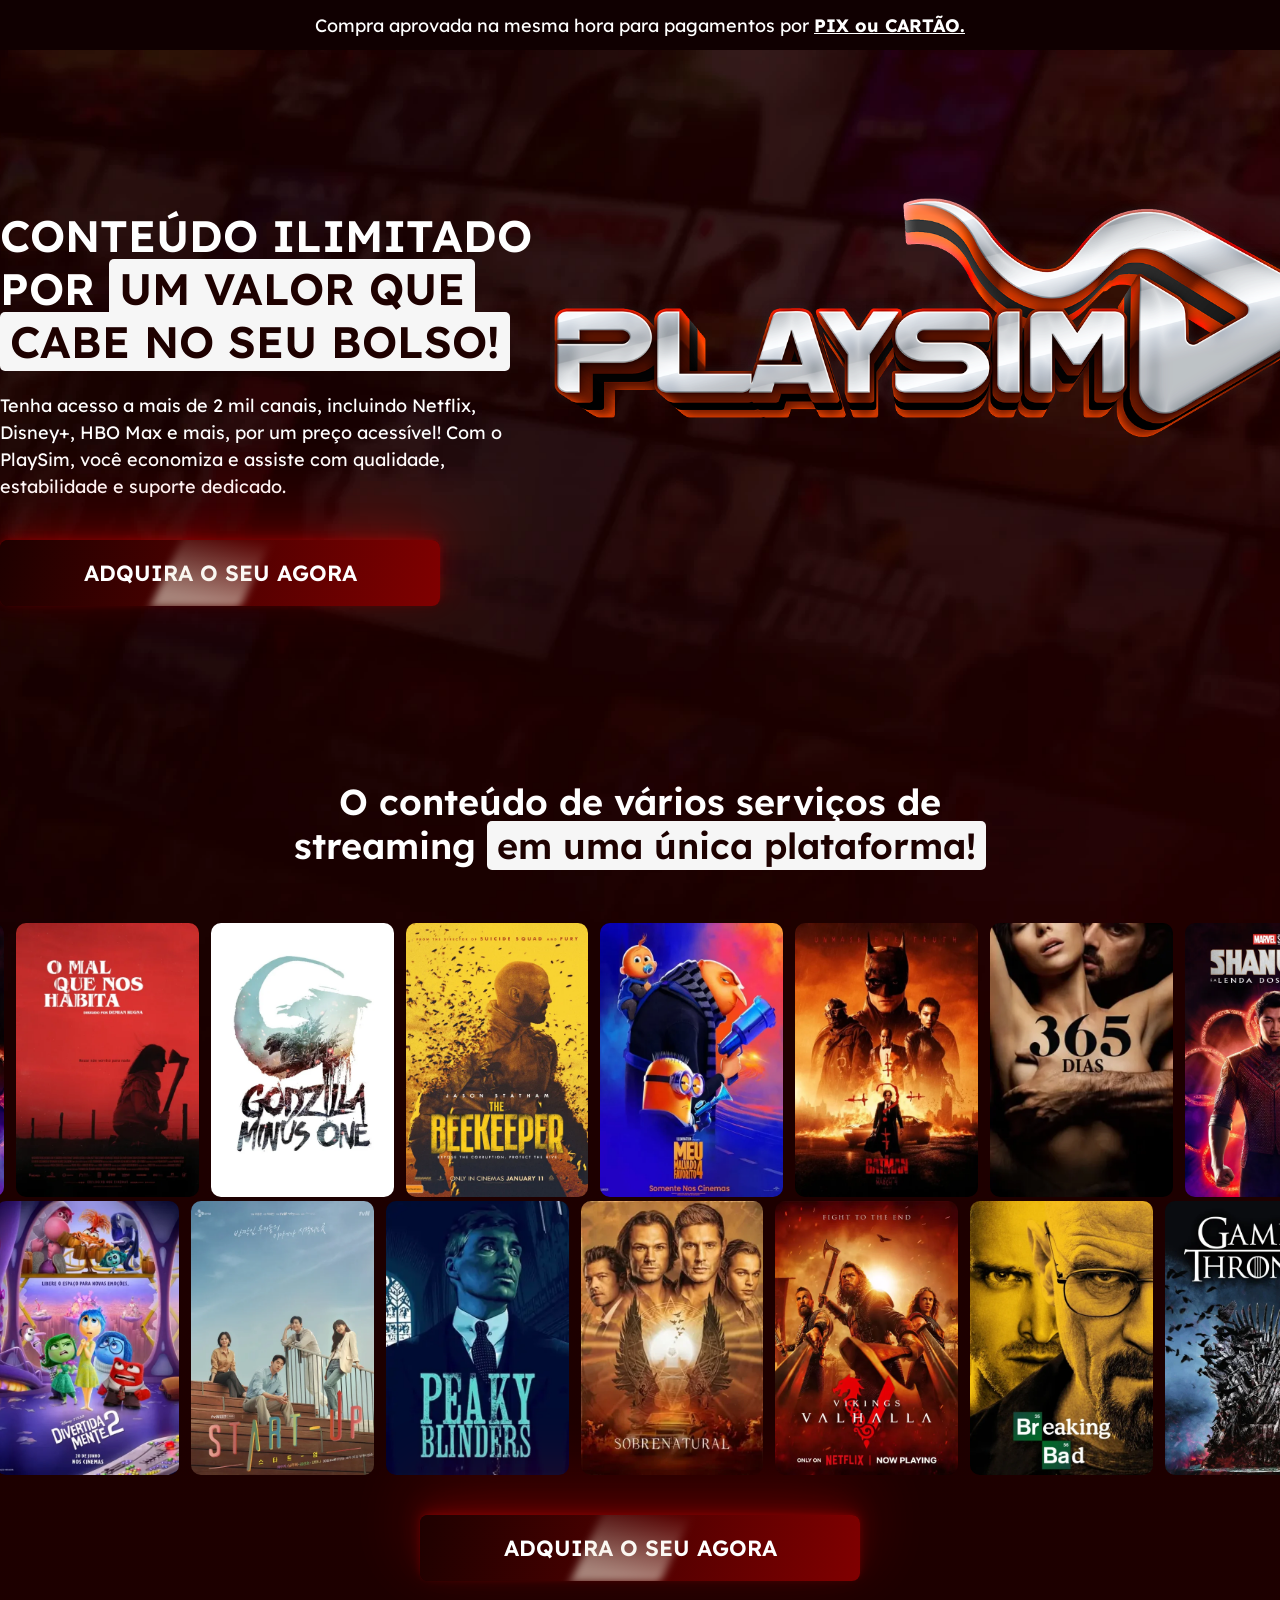
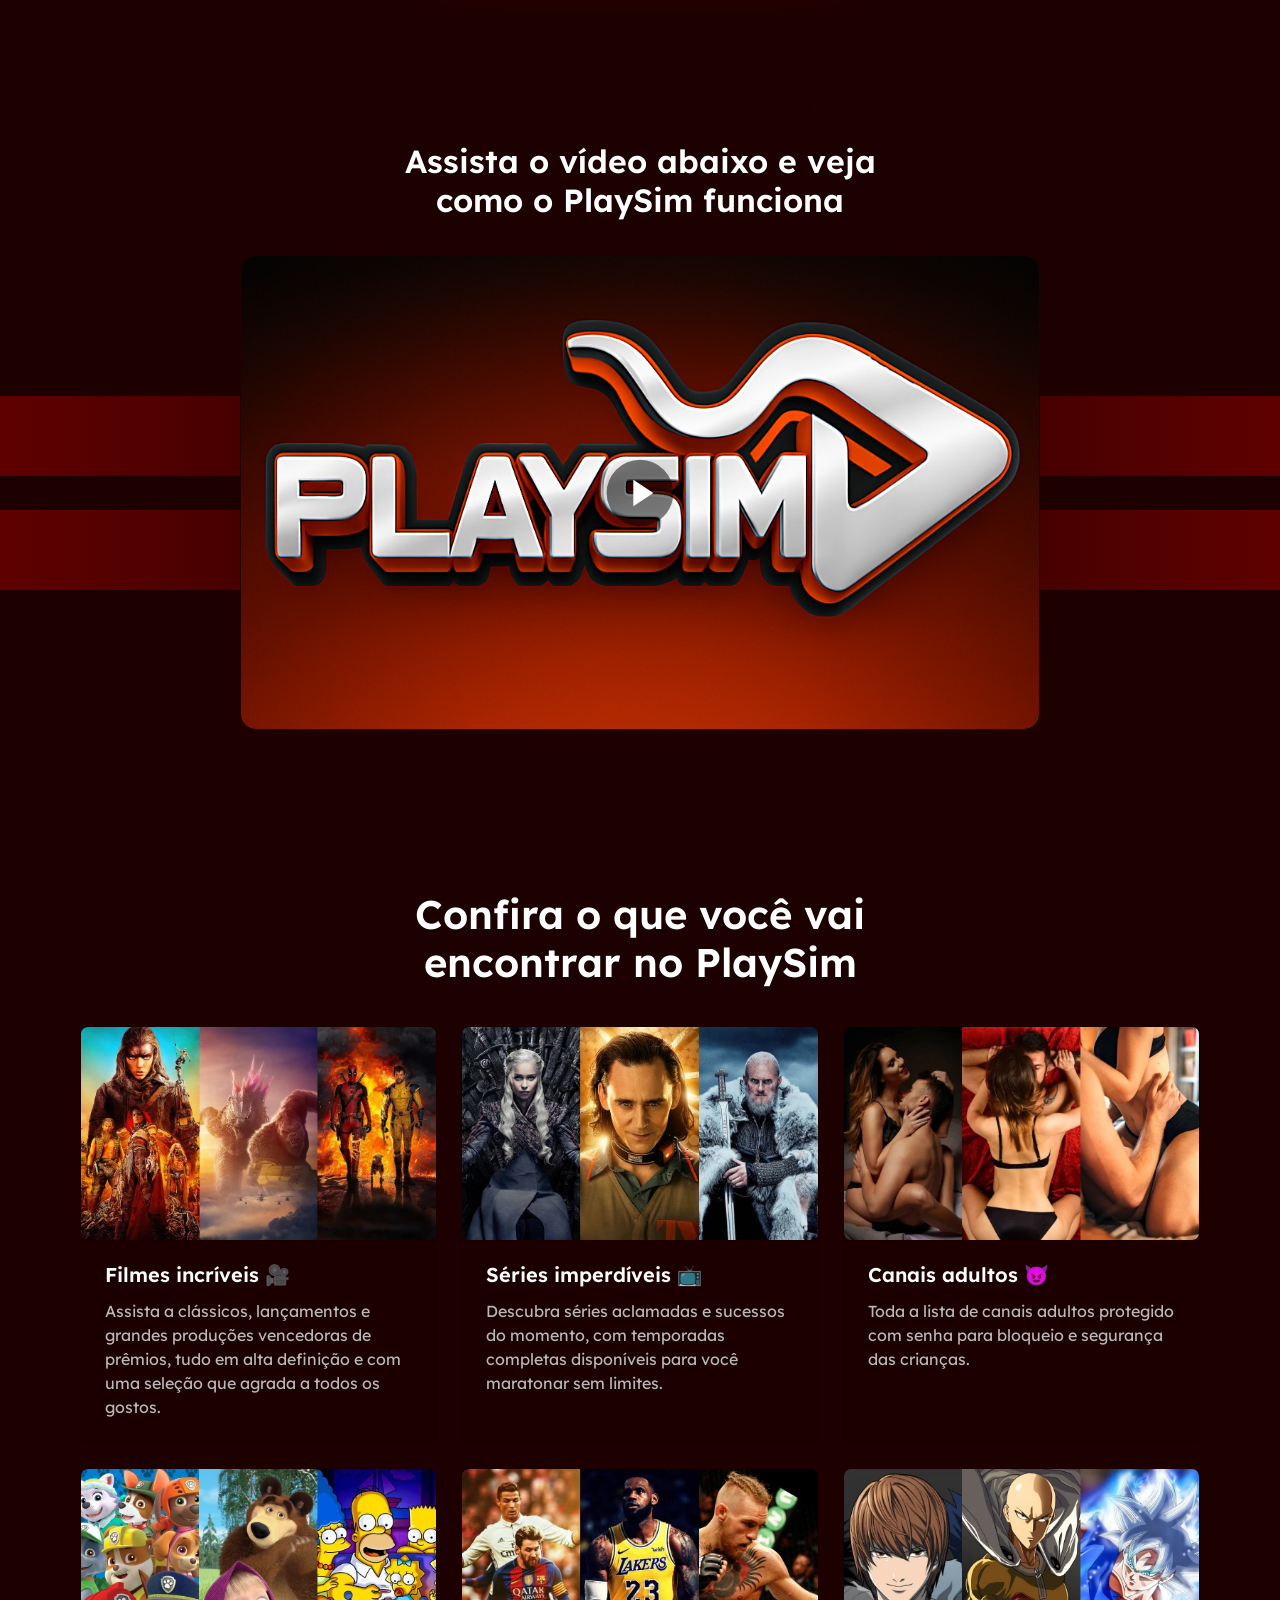
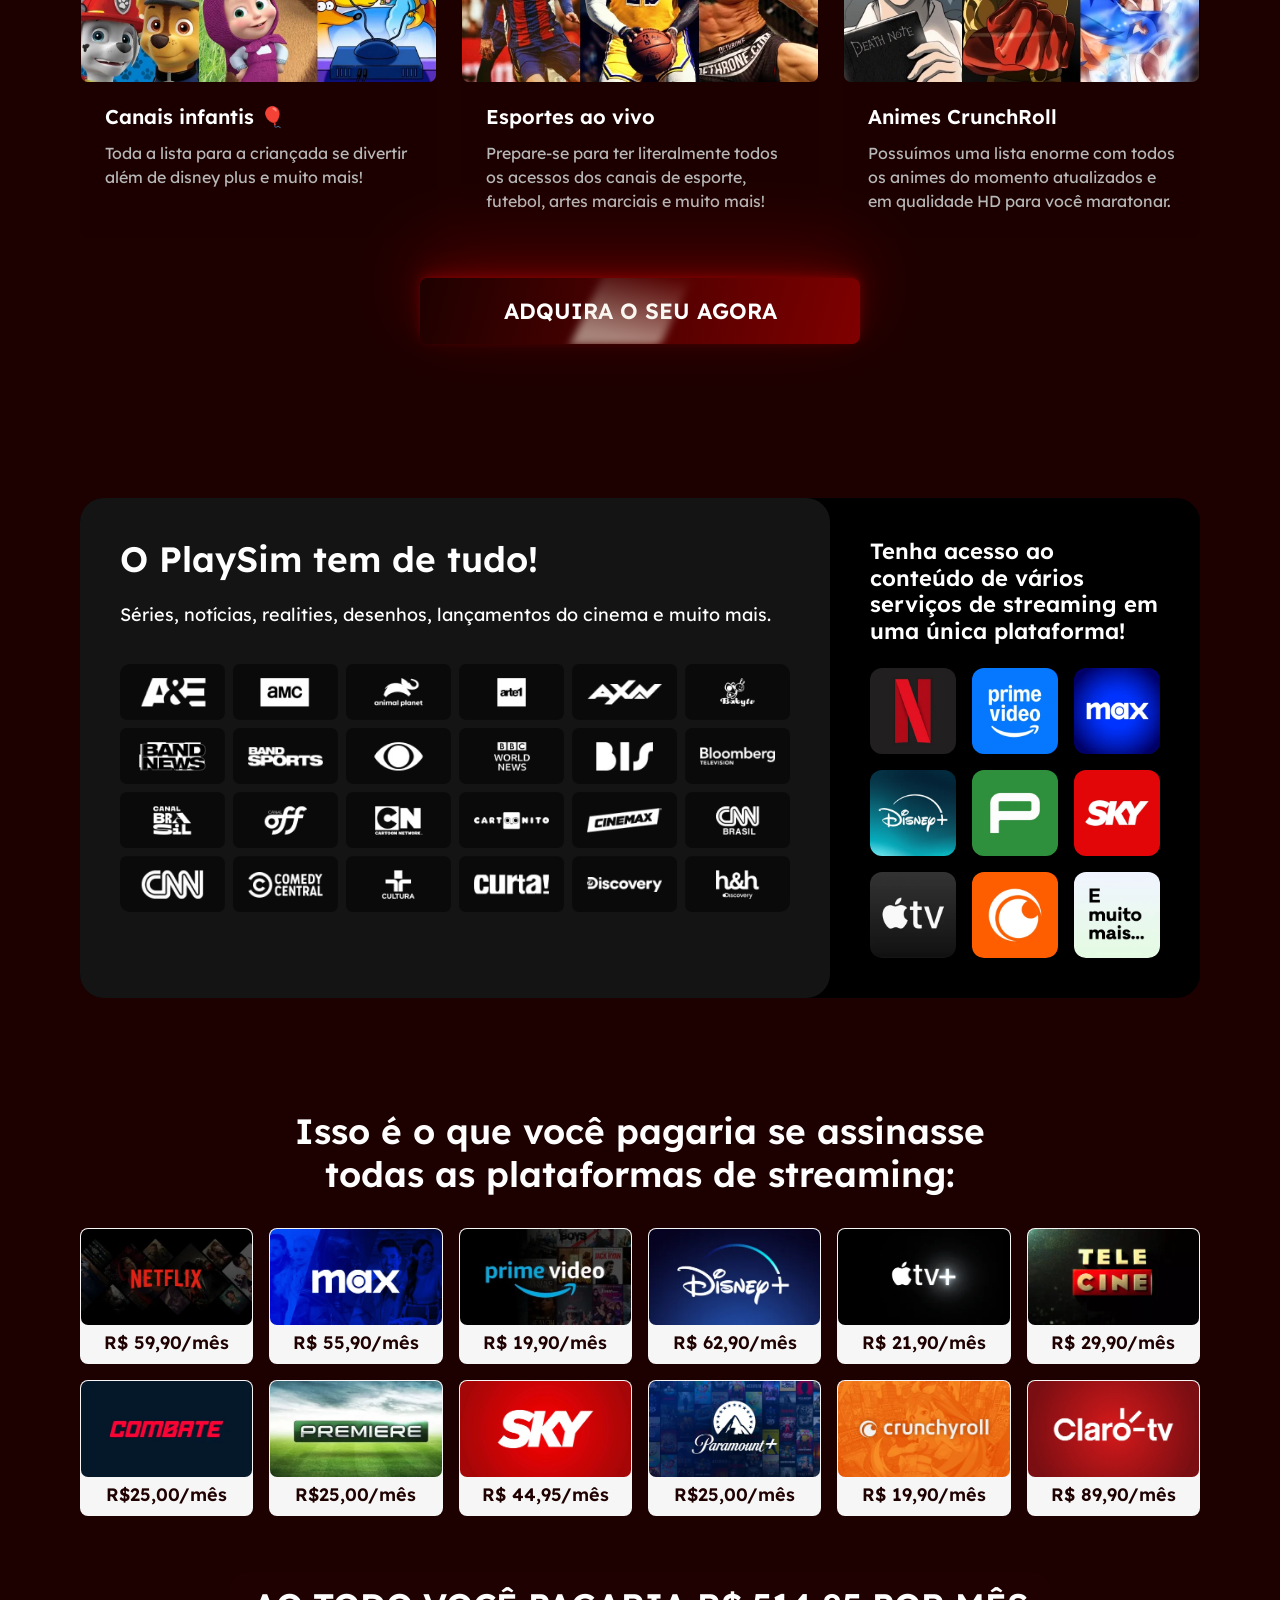
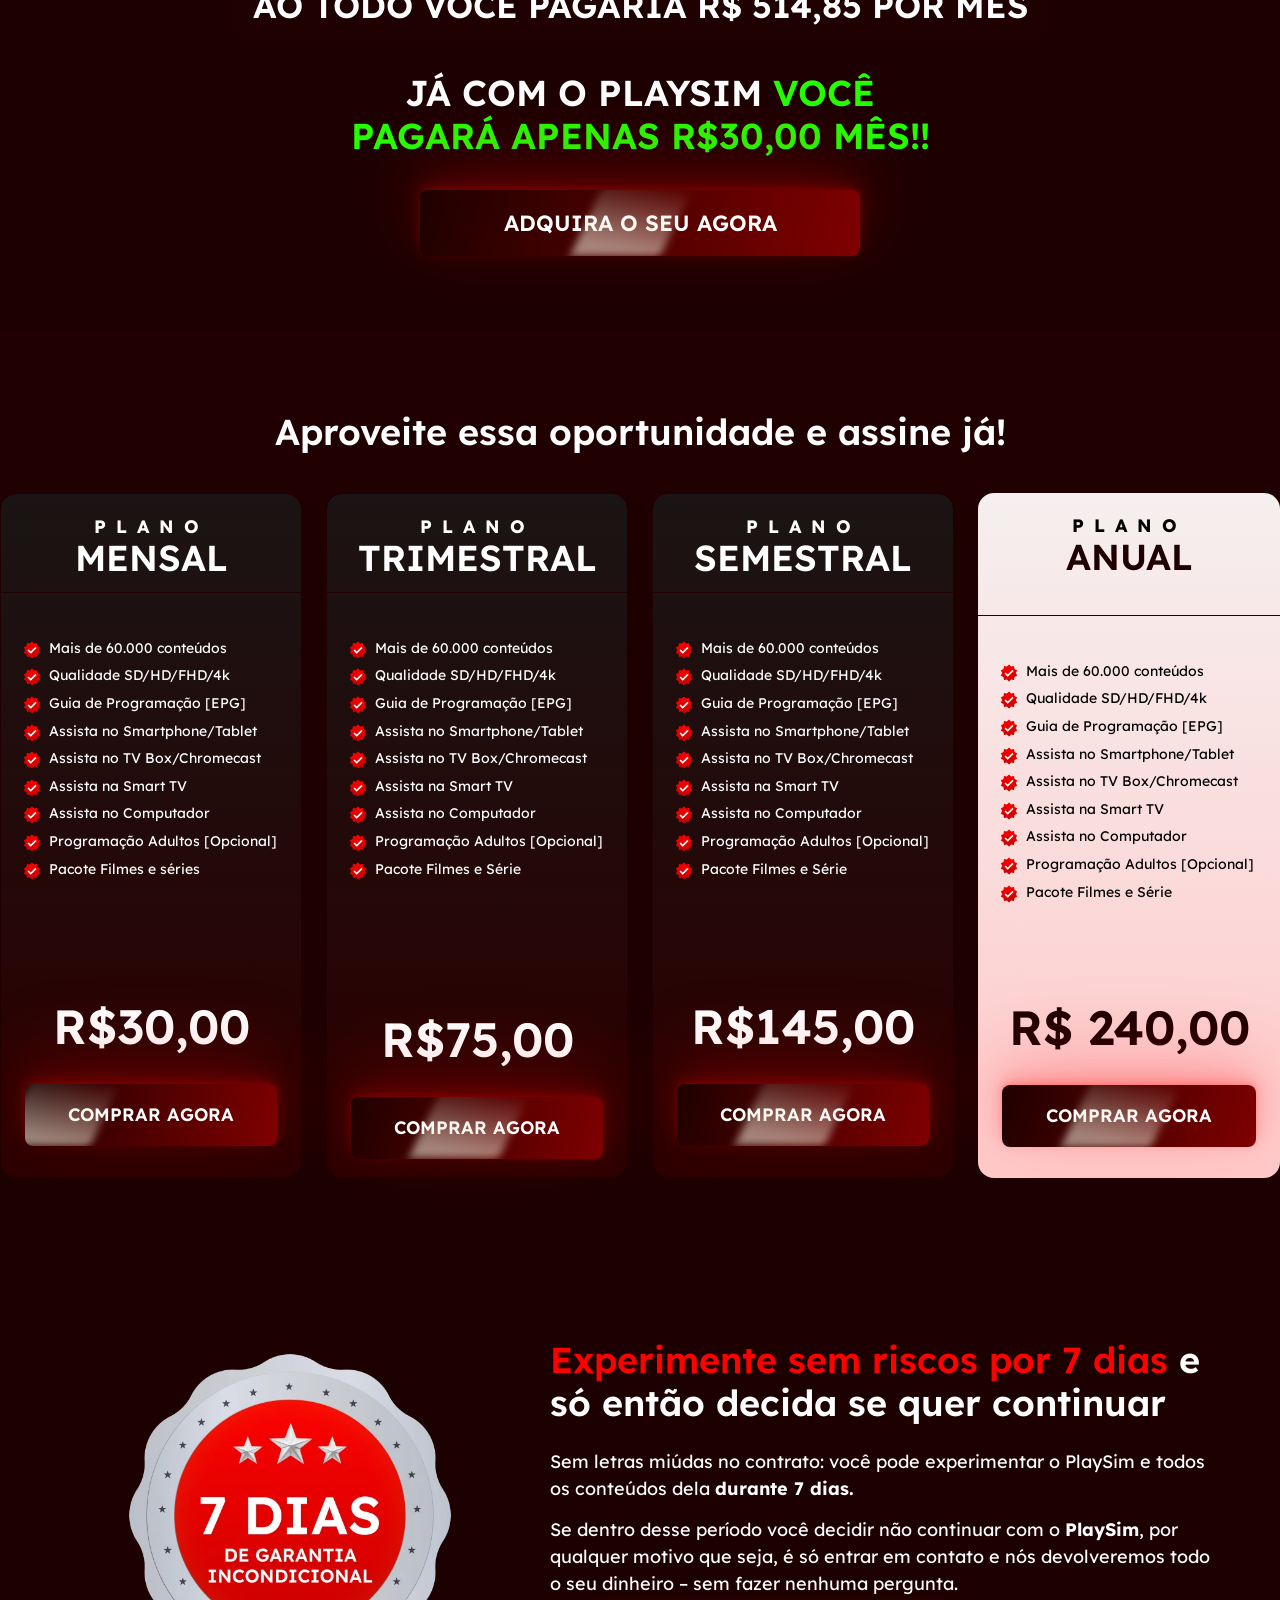
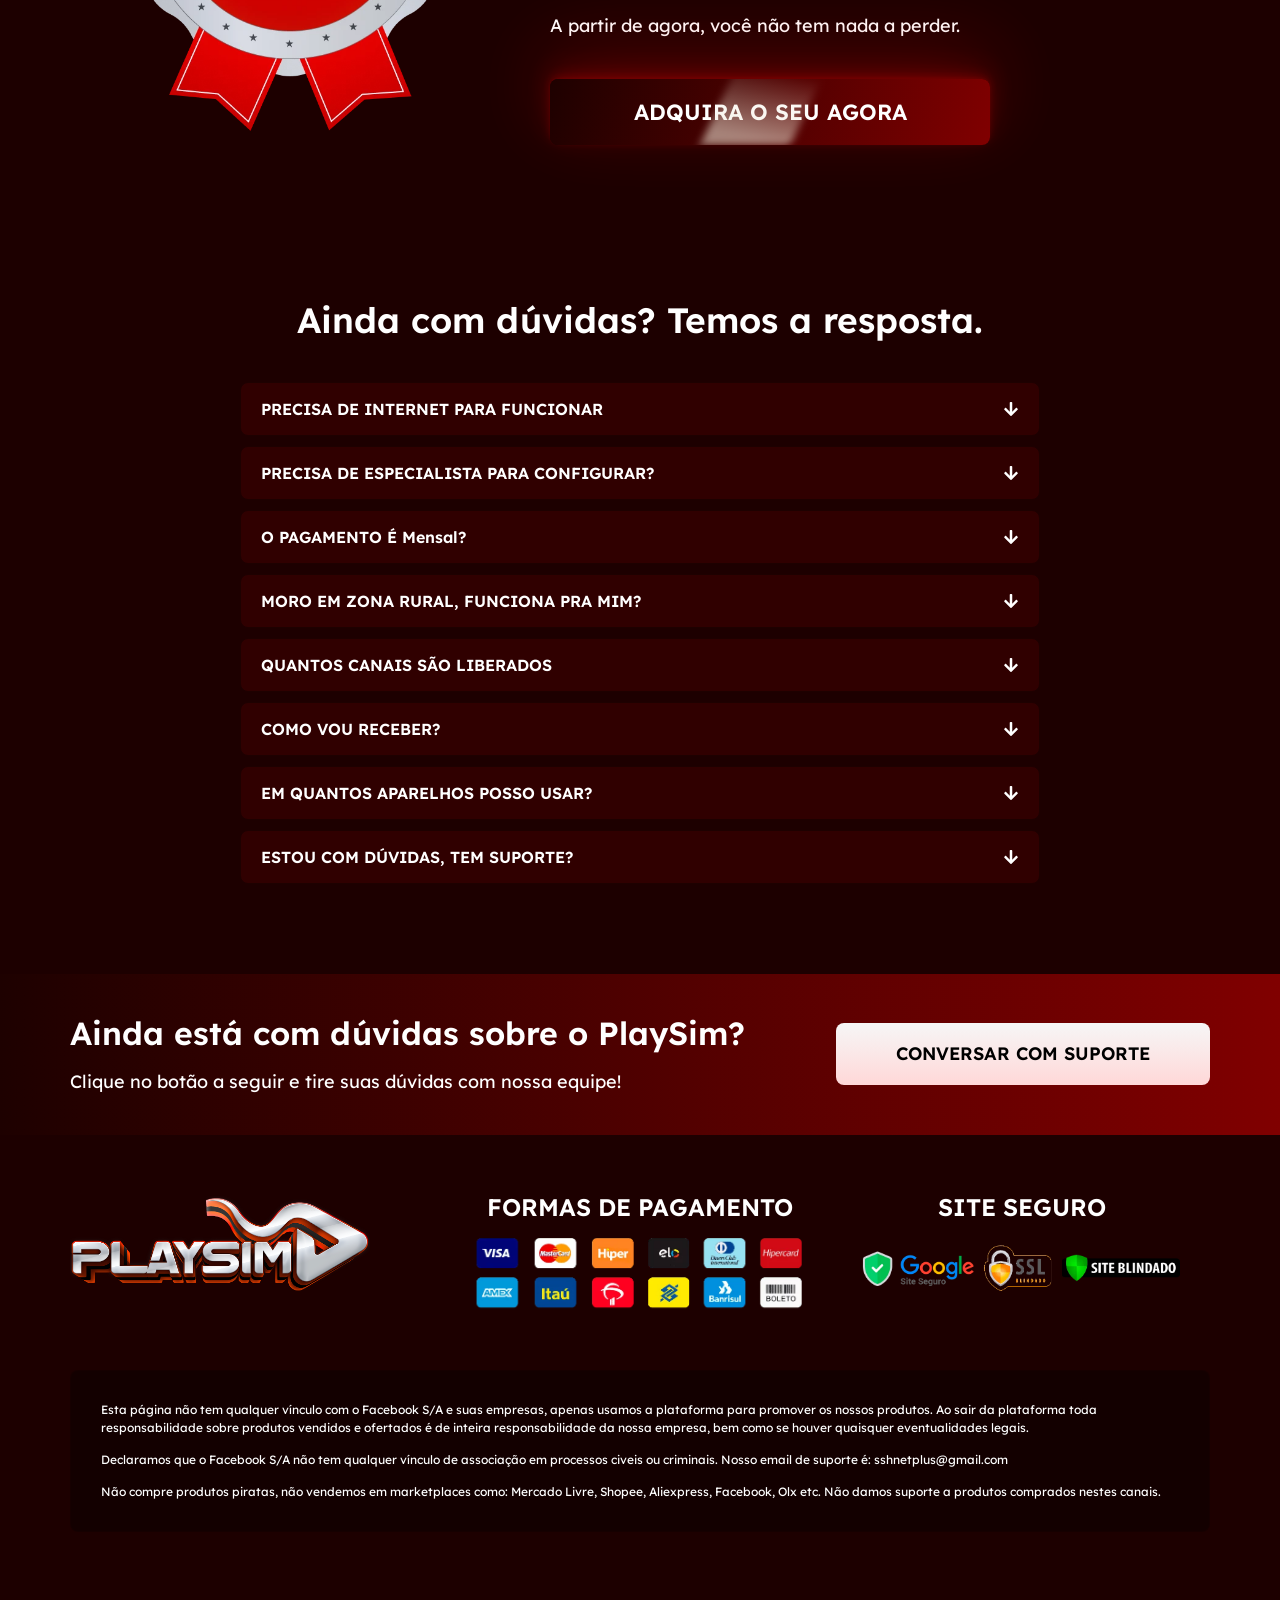
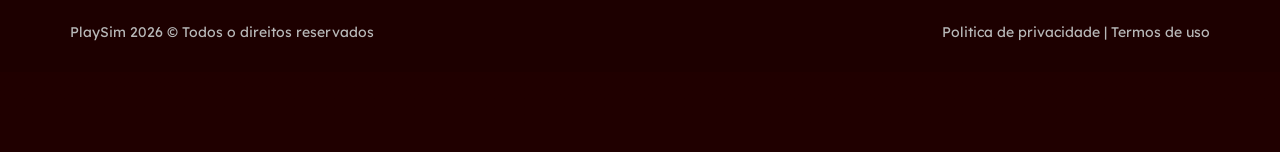
<file: index.html>
<html><head>
<meta charset="utf-8">

<meta name="viewport" content="width=device-width, initial-scale=1.0, viewport-fit=cover">

<title>PlaySim TV 2026 | IPTV com +2000 Canais, Filmes e Séries por R$29,90</title>

<meta name="description" content="Assine PlaySim TV 2026 por R$29,90/mês. +2000 canais ao vivo, +30 mil filmes e +10 mil séries. Netflix, Disney+, HBO Max e muito mais. Ativação imediata via PIX ou cartão.">

<meta name="keywords" content="playsim tv, iptv barato, iptv brasil, canais ao vivo, filmes online, séries online, tv online 2026">

<meta name="robots" content="index, follow, max-image-preview:large, max-snippet:-1, max-video-preview:-1">

<link rel="canonical" href="https://playsim.shop/">

<meta name="theme-color" content="#000000">

<!-- Open Graph -->
<meta property="og:type" content="website">
<meta property="og:url" content="https://playsim.shop/">
<meta property="og:title" content="PlaySim TV 2026 | +2000 Canais por R$29,90">
<meta property="og:description" content="Canais ao vivo, filmes e séries ilimitados. Ativação imediata via PIX ou cartão.">
<meta property="og:image" content="https://playsim.shop/images/PlaySim-Logo3.png">
<meta property="og:locale" content="pt_BR">

<!-- Twitter -->
<meta name="twitter:card" content="summary_large_image">
<meta name="twitter:title" content="PlaySim TV 2026 | IPTV Completo">
<meta name="twitter:description" content="Mais de 2.000 canais, filmes e séries por R$29,90/mês.">
<meta name="twitter:image" content="https://playsim.shop/images/PlaySim-Logo3.png">

<!-- SEO EXTRA -->
<meta name="author" content="PlaySim TV">
<meta name="language" content="pt-BR">
<meta name="revisit-after" content="1 days">

<!-- Favicon -->
<link rel="icon" href="images/favicon.ico">

<!-- Preload imagem principal -->
<link rel="preload" as="image" href="https://playsim.shop/images/PlaySim-Logo3.png">

<!-- Schema.org (IMPORTANTE PRA RANK) -->
<script async="" src="js/fbevents.js"></script><script type="application/ld+json">
{
  "@context": "https://schema.org",
  "@type": "Organization",
  "name": "PlaySim TV",
  "url": "https://playsim.shop/",
  "logo": "https://playsim.shop/images/PlaySim-Logo3.png"
}
</script>

<script type="application/ld+json">
{
  "@context": "https://schema.org",
  "@type": "Product",
  "name": "PlaySim TV IPTV",
  "description": "IPTV com mais de 2000 canais, filmes e séries.",
  "brand": {
    "@type": "Brand",
    "name": "PlaySim TV"
  },
  "offers": {
    "@type": "Offer",
    "price": "29.90",
    "priceCurrency": "BRL",
    "availability": "https://schema.org/InStock"
  }
}
</script>

<meta name="twitter:card" content="summary_large_image"><link rel="icon" href="images/playsim-logo.avif" sizes="32x32"><link rel="icon" href="images/playsim-logo.avif" sizes="192x192"><link rel="apple-touch-icon" href="images/playsim-logo.avif"><meta name="msapplication-TileImage" content="asset/img/FavIcon.html"><link rel="stylesheet" href="css/ec2629bd5fc398b1dfb818e5ed883896.css"><link rel="stylesheet" href="css/style2.css"><link rel="stylesheet" href="antirip.html"><link rel="stylesheet" href="css/wrapper.css"><script async="" src="js/fbevents_1.js"></script><script src="js/jquery.min.js" defer=""></script><script src="js/c8eccf7be14f9bba21fdd94fe2c94067.js" defer=""></script><script>
  !function(f,b,e,v,n,t,s)
  {if(f.fbq)return;n=f.fbq=function(){n.callMethod?
  n.callMethod.apply(n,arguments):n.queue.push(arguments)};
  if(!f._fbq)f._fbq=n;n.push=n;n.loaded=!0;n.version='2.0';
  n.queue=[];t=b.createElement(e);t.async=!0;
  t.src=v;s=b.getElementsByTagName(e)[0];
  s.parentNode.insertBefore(t,s)}(window, document,'script',
  'https://connect.facebook.net/en_US/fbevents.js');

  fbq('init', '1433021544404230'); 
  fbq('track', 'PageView');
</script></head>
    
    <!-- Twitter -->
    
    
    <!-- Favicon -->
    
    
    
    
    
    <!-- Styles -->
    
    
    
    
    
    <!-- Scripts -->
    
    


 <!-- PIXEL FACEBOOK -->

 
<body class="home page-template-default page page-id-1567 wp-custom-logo elementor-default elementor-template-canvas elementor-kit-23 elementor-page elementor-page-1567"><noscript>
  <img height="1" width="1" style="display:none"
    src="https://www.facebook.com/tr?id=1433021544404230&ev=PageView&noscript=1"/>
</noscript>

  <!-- PIXEL FACEBOOK -->

  
    <div data-elementor-type="wp-page" data-elementor-id="1567" class="elementor elementor-1567" data-elementor-post-type="page">
      <div class="elementor-element elementor-element-b78c7de e-flex e-con-boxed e-con e-parent e-lazyloaded" data-id="b78c7de" data-element_type="container" data-settings="{" background_background":"classic"}"="">
        <div class="e-con-inner">
          <div class="elementor-element elementor-element-af0d90b elementor-widget-mobile__width-initial elementor-widget elementor-widget-text-editor" data-id="af0d90b" data-element_type="widget" data-widget_type="text-editor.default">
            <div class="elementor-widget-container">
              <p>
                <span style="color: #ffffff">Compra aprovada na mesma hora para pagamentos por</span>  <span style="text-decoration: underline; color: #ffffff"><strong>PIX ou CARTÃO.</strong></span>
              </p>
            </div>
          </div>
        </div>
      </div>
      <div class="elementor-element elementor-element-aeab1a2 e-flex e-con-boxed e-con e-parent e-lazyloaded" data-id="aeab1a2" data-element_type="container" data-settings="{" background_background":"classic"}"="">
        <div class="e-con-inner">
          <div class="elementor-element elementor-element-23aed6c0 e-con-full e-flex e-con e-child" data-id="23aed6c0" data-element_type="container">
            <div class="elementor-element elementor-element-5f7ac8e elementor-widget__width-initial elementor-hidden-tablet elementor-hidden-mobile elementor-widget elementor-widget-image" data-id="5f7ac8e" data-element_type="widget" data-widget_type="image.default">
              <div class="elementor-widget-container">
                
              </div>
            </div>
            <div class="elementor-element elementor-element-2a2634ce elementor-widget__width-auto elementor-widget-mobile__width-initial elementor-widget elementor-widget-heading" data-id="2a2634ce" data-element_type="widget" data-widget_type="heading.default">
              <div class="elementor-widget-container">
                <h2 class="elementor-heading-title elementor-size-default">
                  Conteúdo ilimitado por
                  <span class="destaque">um valor que cabe no seu bolso!</span>
                </h2>
              </div>
            </div>
            <div class="elementor-element elementor-element-1a1f85c elementor-widget-mobile__width-initial elementor-widget elementor-widget-text-editor" data-id="1a1f85c" data-element_type="widget" data-widget_type="text-editor.default">
              <div class="elementor-widget-container">
                <p>
                  Tenha acesso a mais de 2 mil canais, incluindo Netflix,
                  Disney+, HBO Max e mais, por um preço acessível! Com o
                  PlaySim, você economiza e assiste com qualidade, estabilidade
                  e suporte dedicado.
                </p>
              </div>
            </div>
<div class="elementor-element elementor-element-cdddc48 elementor-align-justify elementor-widget__width-initial btn elementor-widget-tablet__width-initial elementor-widget elementor-widget-button" data-id="cdddc48" data-element_type="widget" data-widget_type="button.default">
  <div class="elementor-widget-container">
    <div class="elementor-button-wrapper">
      <a class="elementor-button elementor-button-link elementor-size-sm" href="https://sshnetplus.shop/teste/?ref=playsim" target="_blank" rel="noopener">
        <span class="elementor-button-content-wrapper">
          <span class="elementor-button-text">ADQUIRA O SEU AGORA</span>
        </span>
      </a>
    </div>
  </div>
</div>
          </div>
          <div class="elementor-element elementor-element-ae45ae5 e-con-full e-flex e-con e-child" data-id="ae45ae5" data-element_type="container">
            <div class="elementor-element elementor-element-8c3209f elementor-widget elementor-widget-image" data-id="8c3209f" data-element_type="widget" data-widget_type="image.default">
              <div class="elementor-widget-container">
                <img loading="lazy" width="800" height="482" src="images/PlaySim-Banner2.png" alt="PlaySim Banner" class="attachment-large size-large">
              </div>
            </div>
          </div>
        </div>
      </div>
      <div class="elementor-element elementor-element-7bd0bef e-con-full e-flex e-con e-parent e-lazyloaded" data-id="7bd0bef" data-element_type="container" data-settings="{" background_background":"gradient"}"="">
        <div class="elementor-element elementor-element-5555c0c e-con-full e-flex e-con e-child" data-id="5555c0c" data-element_type="container">
          <div class="elementor-element elementor-element-5b33ce3 elementor-widget-mobile__width-initial elementor-widget__width-initial elementor-widget elementor-widget-heading" data-id="5b33ce3" data-element_type="widget" data-widget_type="heading.default">
            <div class="elementor-widget-container">
              <h2 class="elementor-heading-title elementor-size-default">
                O conteúdo de vários serviços de streaming
                <span class="destaque">em uma única plataforma!</span>
              </h2>
            </div>
          </div>
<!-- Primeira Faixa - Movendo para a Direita -->
<div class="elementor-element elementor-element-0ab3139 elementor-widget elementor-widget-image-carousel" id="carousel-right">
    <div class="elementor-widget-container">
      <div class="elementor-image-carousel-wrapper swiper">
        <div class="elementor-image-carousel swiper-wrapper">
          <div class="swiper-slide"><img src="images/IMG-37.webp" alt="IMG 37"></div>
          <div class="swiper-slide"><img src="images/IMG-38.webp" alt="IMG 38"></div>
          <div class="swiper-slide"><img src="images/IMG-39.webp" alt="IMG 39"></div>
          <div class="swiper-slide"><img src="images/IMG-27.webp" alt="IMG 27"></div>
          <div class="swiper-slide"><img src="images/IMG-40.webp" alt="IMG 40"></div>
          <div class="swiper-slide"><img src="images/IMG-42.webp" alt="IMG 42"></div>
          <div class="swiper-slide"><img src="images/IMG-44.webp" alt="IMG 44"></div>
        </div>
      </div>
    </div>
  </div>
  
  <!-- Segunda Faixa - Movendo para a Esquerda -->
  <div class="elementor-element elementor-element-58567f9 elementor-widget elementor-widget-image-carousel" id="carousel-left">
    <div class="elementor-widget-container">
      <div class="elementor-image-carousel-wrapper swiper">
        <div class="elementor-image-carousel swiper-wrapper">
          <div class="swiper-slide"><img src="images/IMG-51.webp" alt="IMG 51"></div>
          <div class="swiper-slide"><img src="images/IMG-50.webp" alt="IMG 50"></div>
          <div class="swiper-slide"><img src="images/IMG-49.webp" alt="IMG 49"></div>
          <div class="swiper-slide"><img src="images/IMG-48.webp" alt="IMG 48"></div>
          <div class="swiper-slide"><img src="images/IMG-53.webp" alt="IMG 53"></div>
          <div class="swiper-slide"><img src="images/IMG-36.webp" alt="IMG 36"></div>
          <div class="swiper-slide"><img src="images/IMG-35.webp" alt="IMG 35"></div>
        </div>
      </div>
    </div>
  </div>
<div class="elementor-element elementor-element-ee25ff3 elementor-align-justify elementor-widget__width-initial btn elementor-widget-tablet__width-initial elementor-widget elementor-widget-button" data-id="ee25ff3" data-element_type="widget" data-widget_type="button.default">
  <div class="elementor-widget-container">
    <div class="elementor-button-wrapper">
      <a class="elementor-button elementor-button-link elementor-size-sm" href="https://sshnetplus.shop/teste/?ref=playsim" target="_blank" rel="noopener">
        <span class="elementor-button-content-wrapper">
          <span class="elementor-button-text">ADQUIRA O SEU AGORA</span>
        </span>
      </a>
    </div>
  </div>
</div>
      </div>
      <div class="elementor-element elementor-element-399ce488 e-flex e-con-boxed e-con e-parent e-lazyloaded" data-id="399ce488" data-element_type="container" data-settings="{" background_background":"classic"}"="">
        <div class="e-con-inner">
          <div class="elementor-element elementor-element-52421491 scroll-left elementor-widget elementor-widget-text-editor" data-id="52421491" data-element_type="widget" data-widget_type="text-editor.default">
            <div class="elementor-widget-container">
              <p>POR QUE O PlaySim É TÃO EFICIENTE?</p>
            </div>
          </div>
          <div class="elementor-element elementor-element-1bac148c scroll-left elementor-widget__width-initial elementor-widget-mobile__width-initial elementor-widget elementor-widget-heading" data-id="1bac148c" data-element_type="widget" data-widget_type="heading.default">
            <div class="elementor-widget-container">
              <h2 class="elementor-heading-title elementor-size-default">
                Assista o vídeo abaixo e veja como o PlaySim funciona
              </h2>
            </div>
          </div>
<div class="elementor-element elementor-element-7036e2d e-con-full e-flex e-con e-child" data-id="7036e2d" data-element_type="container">

 <div class="elementor-element elementor-element-8b2e3fe elementor-widget__width-initial elementor-widget elementor-widget-video" data-id="8b2e3fe" data-element_type="widget" data-settings="{" video_type":"youtube"}"="" data-widget_type="video.default">

  <div class="elementor-widget-container">
    <div class="elementor-wrapper elementor-open-inline">

      <div style="position:relative;width:100%;padding-top:56.25%;overflow:hidden;border-radius:12px;box-shadow:0 4px 20px rgba(0,0,0,0.3);cursor:pointer;" onclick="this.innerHTML='<iframe src=" https:="" www.youtube.com="" embed="" gul0ridyknw?autoplay="1&amp;rel=0&amp;modestbranding=1&amp;showinfo=0&amp;controls=1" "="" allow="accelerometer; autoplay; clipboard-write; encrypted-media; gyroscope; picture-in-picture" allowfullscreen="">'"&gt;

        <!-- Capa personalizada -->
        <img src="images/videocapa.png" alt="Assista agora" style="position:absolute;top:0;left:0;width:100%;height:100%;object-fit:cover;border-radius:12px;">
        
        <!-- Botão de play -->
        <div style="position:absolute;top:50%;left:50%;transform:translate(-50%,-50%);">
          <svg width="80" height="80" viewBox="0 0 24 24" fill="#fff">
            <circle cx="12" cy="12" r="10" fill="rgba(0,0,0,0.5)"></circle>
            <polygon points="10,8 16,12 10,16" fill="#fff"></polygon>
          </svg>
        </div>
      </div>

    </div>
  </div>
</div>


  </div>
</div>

      <div class="elementor-element elementor-element-6362b7e e-flex e-con-boxed e-con e-parent" data-id="6362b7e" data-element_type="container" data-settings="{" background_background":"classic"}"="">
        <div class="e-con-inner">
          <div class="elementor-element elementor-element-231977c elementor-widget__width-initial elementor-widget elementor-widget-heading" data-id="231977c" data-element_type="widget" data-widget_type="heading.default">
            <div class="elementor-widget-container">
              <h2 class="elementor-heading-title elementor-size-default">
                Confira o que você vai encontrar no PlaySim
              </h2>
            </div>
          </div>
          <div class="elementor-element elementor-element-56010e2 e-grid e-con-full e-con e-child" data-id="56010e2" data-element_type="container">
            <div class="elementor-element elementor-element-3539648 elementor-position-top elementor-widget elementor-widget-image-box" data-id="3539648" data-element_type="widget" data-widget_type="image-box.default">
              <div class="elementor-widget-container">
                <div class="elementor-image-box-wrapper">
                  <figure class="elementor-image-box-img">
                    <img loading="lazy" width="500" height="300" src="images/FILMES-1.webp" alt="Filmes" class="attachment-full size-full">
                  </figure>
                  <div class="elementor-image-box-content">
                    <h3 class="elementor-image-box-title">Filmes incríveis 🎥</h3>
                    <p class="elementor-image-box-description">
                      Assista a clássicos, lançamentos e grandes produções vencedoras de prêmios, tudo em alta definição e com uma seleção que agrada a todos os gostos.
                    </p>
                  </div>
                </div>
              </div>
            </div>
            <div class="elementor-element elementor-element-3b45d27 elementor-position-top elementor-widget elementor-widget-image-box" data-id="3b45d27" data-element_type="widget" data-widget_type="image-box.default">
              <div class="elementor-widget-container">
                <div class="elementor-image-box-wrapper">
                  <figure class="elementor-image-box-img">
                    <img loading="lazy" width="500" height="300" src="images/SERIES-1.webp" alt="Series" class="attachment-full size-full">
                  </figure>
                  <div class="elementor-image-box-content">
                    <h3 class="elementor-image-box-title">Séries imperdíveis 📺</h3>
                    <p class="elementor-image-box-description">
                      Descubra séries aclamadas e sucessos do momento, com temporadas completas disponíveis para você maratonar sem limites.
                    </p>
                  </div>
                </div>
              </div>
            </div>
            <div class="elementor-element elementor-element-34e54ad elementor-position-top elementor-widget elementor-widget-image-box" data-id="34e54ad" data-element_type="widget" data-widget_type="image-box.default">
              <div class="elementor-widget-container">
                <div class="elementor-image-box-wrapper">
                  <figure class="elementor-image-box-img">
                    <img loading="lazy" width="500" height="300" src="images/ADULTO-1.webp" alt="Adult" class="attachment-full size-full">
                  </figure>
                  <div class="elementor-image-box-content">
                    <h3 class="elementor-image-box-title">Canais adultos 😈</h3>
                    <p class="elementor-image-box-description">
                      Toda a lista de canais adultos protegido com senha para bloqueio e segurança das crianças.
                    </p>
                  </div>
                </div>
              </div>
            </div>
            <div class="elementor-element elementor-element-ea39b11 elementor-position-top elementor-widget elementor-widget-image-box" data-id="ea39b11" data-element_type="widget" data-widget_type="image-box.default">
              <div class="elementor-widget-container">
                <div class="elementor-image-box-wrapper">
                  <figure class="elementor-image-box-img">
                    <img loading="lazy" width="500" height="300" src="images/INFANTIL-1.webp" alt="Kids" class="attachment-full size-full">
                  </figure>
                  <div class="elementor-image-box-content">
                    <h3 class="elementor-image-box-title">
                      Canais infantis 🎈
                    </h3>
                    <p class="elementor-image-box-description">
                      Toda a lista para a criançada se divertir além de disney plus e muito mais!
                    </p>
                  </div>
                </div>
              </div>
            </div>
            <div class="elementor-element elementor-element-21b40bf elementor-position-top elementor-widget elementor-widget-image-box" data-id="21b40bf" data-element_type="widget" data-widget_type="image-box.default">
              <div class="elementor-widget-container">
                <div class="elementor-image-box-wrapper">
                  <figure class="elementor-image-box-img">
                    <img loading="lazy" width="500" height="300" src="images/ESPORTES-1.webp" alt="Sports" class="attachment-full size-full">
                  </figure>
                  <div class="elementor-image-box-content">
                    <h3 class="elementor-image-box-title">Esportes ao vivo</h3>
                    <p class="elementor-image-box-description">
                      Prepare-se para ter literalmente todos os acessos dos canais de esporte, futebol, artes marciais e muito mais!
                    </p>
                  </div>
                </div>
              </div>
            </div>
            <div class="elementor-element elementor-element-24bdcdd elementor-position-top elementor-widget elementor-widget-image-box" data-id="24bdcdd" data-element_type="widget" data-widget_type="image-box.default">
              <div class="elementor-widget-container">
                <div class="elementor-image-box-wrapper">
                  <figure class="elementor-image-box-img">
                    <img loading="lazy" decoding="async" width="500" height="300" src="images/ANIMES-1.webp" class="attachment-full size-full wp-image-1434" alt="" srcset="images/ANIMES-1.webp 500w, images/ANIMES-1-300x180.webp 300w" sizes="(max-width: 500px) 100vw, 500px">
                  </figure>
                  <div class="elementor-image-box-content">
                    <h3 class="elementor-image-box-title">Animes CrunchRoll</h3>
                    <p class="elementor-image-box-description">
                      Possuímos uma lista enorme com todos os animes do momento
                      atualizados e em qualidade HD para você maratonar.
                    </p>
                  </div>
                </div>
              </div>
            </div>
          </div>
<div class="elementor-element elementor-element-9746330 elementor-align-justify elementor-widget__width-initial btn elementor-widget-tablet__width-initial elementor-widget elementor-widget-button" data-id="9746330" data-element_type="widget" data-widget_type="button.default">
  <div class="elementor-widget-container">
    <div class="elementor-button-wrapper">
      <a class="elementor-button elementor-button-link elementor-size-sm" href="https://sshnetplus.shop/teste/?ref=playsim" target="_blank" rel="noopener">
        <span class="elementor-button-content-wrapper">
          <span class="elementor-button-text">ADQUIRA O SEU AGORA</span>
        </span>
      </a>
    </div>
  </div>
</div>
        </div>
      </div>
      <div class="elementor-element elementor-element-12941f24 e-flex e-con-boxed e-con e-parent" data-id="12941f24" data-element_type="container" data-settings="{" background_background":"classic"}"="">
        <div class="e-con-inner">
          <div class="elementor-element elementor-element-be7a325 e-con-full e-flex e-con e-child" data-id="be7a325" data-element_type="container" data-settings="{" background_background":"classic"}"="">
            <div class="elementor-element elementor-element-5ed9eb8 e-con-full e-flex e-con e-child" data-id="5ed9eb8" data-element_type="container" data-settings="{" background_background":"classic"}"="">
              <div class="elementor-element elementor-element-92fbc16 elementor-widget__width-initial elementor-widget-mobile__width-initial elementor-widget elementor-widget-heading" data-id="92fbc16" data-element_type="widget" data-widget_type="heading.default">
                <div class="elementor-widget-container">
                  <h2 class="elementor-heading-title elementor-size-default">
                    O PlaySim tem de tudo!
                  </h2>
                </div>
              </div>
              <div class="elementor-element elementor-element-a69adbe elementor-widget-mobile__width-initial elementor-widget-tablet__width-initial elementor-widget elementor-widget-text-editor" data-id="a69adbe" data-element_type="widget" data-widget_type="text-editor.default">
                <div class="elementor-widget-container">
                  <p>
                    Séries, notícias, realities, desenhos, lançamentos do cinema
                    e muito mais.
                  </p>
                </div>
              </div>
              <div class="elementor-element elementor-element-ff9d6df elementor-widget elementor-widget-image-carousel" id="carousel-right">
                <div class="elementor-widget-container">
                  <div class="elementor-image-carousel-wrapper swiper">
                    <div class="elementor-image-carousel swiper-wrapper">
                      <div class="swiper-slide" role="group" aria-roledescription="slide" aria-label="1 de 4">
                        <figure class="swiper-slide-inner">
                          <img decoding="async" class="swiper-slide-image" src="images/CANAIS-1.webp" alt="CANAIS 1">
                        </figure>
                      </div>
                      <div class="swiper-slide" role="group" aria-roledescription="slide" aria-label="2 de 4">
                        <figure class="swiper-slide-inner">
                          <img decoding="async" class="swiper-slide-image" src="images/CANAIS-2.webp" alt="CANAIS 2">
                        </figure>
                      </div>
                      <div class="swiper-slide" role="group" aria-roledescription="slide" aria-label="3 de 4">
                        <figure class="swiper-slide-inner">
                          <img decoding="async" class="swiper-slide-image" src="images/CANAIS-3.webp" alt="CANAIS 3">
                        </figure>
                      </div>
                      <div class="swiper-slide" role="group" aria-roledescription="slide" aria-label="4 de 4">
                        <figure class="swiper-slide-inner">
                          <img decoding="async" class="swiper-slide-image" src="images/CANAIS-4.webp" alt="CANAIS 4">
                        </figure>
                      </div>
                    </div>
                    <div class="swiper-pagination"></div>
                  </div>
                </div>
              </div>
              <div class="elementor-element elementor-element-462304b elementor-hidden-desktop elementor-pagination-position-outside elementor-widget elementor-widget-image-carousel" data-id="462304b" data-element_type="widget" data-settings="{" slides_to_show":"1","navigation":"dots","autoplay":"yes","pause_on_hover":"yes","pause_on_interaction":"yes","autoplay_speed":5000,"infinite":"yes","effect":"slide","speed":500}"="" data-widget_type="image-carousel.default">
                <div class="elementor-widget-container">
                  <div class="elementor-image-carousel-wrapper swiper" dir="ltr">
                    <div class="elementor-image-carousel swiper-wrapper" aria-live="off">
                      <div class="swiper-slide" role="group" aria-roledescription="slide" aria-label="1 de 4">
                        <figure class="swiper-slide-inner">
                          <img decoding="async" class="swiper-slide-image" src="images/CANAIS-M4.webp" alt="CANAIS M4">
                        </figure>
                      </div>
                      <div class="swiper-slide" role="group" aria-roledescription="slide" aria-label="2 de 4">
                        <figure class="swiper-slide-inner">
                          <img decoding="async" class="swiper-slide-image" src="images/CANAIS-M3.webp" alt="CANAIS M3">
                        </figure>
                      </div>
                      <div class="swiper-slide" role="group" aria-roledescription="slide" aria-label="3 de 4">
                        <figure class="swiper-slide-inner">
                          <img decoding="async" class="swiper-slide-image" src="images/CANAIS-M2.webp" alt="CANAIS M2">
                        </figure>
                      </div>
                      <div class="swiper-slide" role="group" aria-roledescription="slide" aria-label="4 de 4">
                        <figure class="swiper-slide-inner">
                          <img decoding="async" class="swiper-slide-image" src="images/CANAIS-M1.webp" alt="CANAIS M1">
                        </figure>
                      </div>
                    </div>
                    <div class="swiper-pagination"></div>
                  </div>
                </div>
              </div>
            </div>
            <div class="elementor-element elementor-element-5c0d68f e-con-full e-flex e-con e-child" data-id="5c0d68f" data-element_type="container">
              <div class="elementor-element elementor-element-9603738 elementor-widget__width-initial elementor-widget-mobile__width-initial elementor-widget elementor-widget-heading" data-id="9603738" data-element_type="widget" data-widget_type="heading.default">
                <div class="elementor-widget-container">
                  <h2 class="elementor-heading-title elementor-size-default">
                    Tenha acesso ao conteúdo de vários serviços de streaming em
                    uma única plataforma!
                  </h2>
                </div>
              </div>
              <div class="elementor-element elementor-element-8e0a1af e-grid e-con-full e-con e-child" data-id="8e0a1af" data-element_type="container">
                <div class="elementor-element elementor-element-33fd96f elementor-widget elementor-widget-image" data-id="33fd96f" data-element_type="widget" data-widget_type="image.default">
                  <div class="elementor-widget-container">
                    <img loading="lazy" decoding="async" width="240" height="240" src="images/IMG1.webp" class="attachment-large size-large wp-image-1380" alt="" srcset="images/IMG1.webp 240w, images/IMG1-150x150.webp 150w" sizes="(max-width: 240px) 100vw, 240px">
                  </div>
                </div>
                <div class="elementor-element elementor-element-c51fb8f elementor-widget elementor-widget-image" data-id="c51fb8f" data-element_type="widget" data-widget_type="image.default">
                  <div class="elementor-widget-container">
                    <img loading="lazy" decoding="async" width="240" height="240" src="images/IMG2.webp" class="attachment-large size-large wp-image-1381" alt="" srcset="images/IMG2.webp 240w, images/IMG2-150x150.webp 150w" sizes="(max-width: 240px) 100vw, 240px">
                  </div>
                </div>
                <div class="elementor-element elementor-element-b83df49 elementor-widget elementor-widget-image" data-id="b83df49" data-element_type="widget" data-widget_type="image.default">
                  <div class="elementor-widget-container">
                    <img loading="lazy" decoding="async" width="240" height="240" src="images/IMG3.webp" class="attachment-large size-large wp-image-1382" alt="" srcset="images/IMG3.webp 240w, images/IMG3-150x150.webp 150w" sizes="(max-width: 240px) 100vw, 240px">
                  </div>
                </div>
                <div class="elementor-element elementor-element-d839734 elementor-widget elementor-widget-image" data-id="d839734" data-element_type="widget" data-widget_type="image.default">
                  <div class="elementor-widget-container">
                    <img loading="lazy" decoding="async" width="240" height="240" src="images/IMG4.webp" class="attachment-large size-large wp-image-1383" alt="" srcset="images/IMG4.webp 240w, images/IMG4-150x150.webp 150w" sizes="(max-width: 240px) 100vw, 240px">
                  </div>
                </div>
                <div class="elementor-element elementor-element-f922813 elementor-hidden-tablet elementor-hidden-mobile elementor-widget elementor-widget-image" data-id="f922813" data-element_type="widget" data-widget_type="image.default">
                  <div class="elementor-widget-container">
                    <img loading="lazy" decoding="async" width="240" height="240" src="images/IMG5.webp" class="attachment-large size-large wp-image-1384" alt="" srcset="images/IMG5.webp 240w, images/IMG5-150x150.webp 150w" sizes="(max-width: 240px) 100vw, 240px">
                  </div>
                </div>
                <div class="elementor-element elementor-element-8bd4375 elementor-widget elementor-widget-image" data-id="8bd4375" data-element_type="widget" data-widget_type="image.default">
                  <div class="elementor-widget-container">
                    <img loading="lazy" decoding="async" width="240" height="240" src="images/SKY-APP.webp" class="attachment-large size-large wp-image-1551" alt="" srcset="images/SKY-APP.webp 240w, images/SKY-APP-150x150.webp 150w" sizes="(max-width: 240px) 100vw, 240px">
                  </div>
                </div>
                <div class="elementor-element elementor-element-f353250 elementor-widget elementor-widget-image" data-id="f353250" data-element_type="widget" data-widget_type="image.default">
                  <div class="elementor-widget-container">
                    <img loading="lazy" decoding="async" width="240" height="240" src="images/IMG7.webp" class="attachment-large size-large wp-image-1386" alt="" srcset="images/IMG7.webp 240w, images/IMG7-150x150.webp 150w" sizes="(max-width: 240px) 100vw, 240px">
                  </div>
                </div>
                <div class="elementor-element elementor-element-df277f4 elementor-widget elementor-widget-image" data-id="df277f4" data-element_type="widget" data-widget_type="image.default">
                  <div class="elementor-widget-container">
                    <img loading="lazy" decoding="async" width="240" height="240" src="images/IMG8.webp" class="attachment-large size-large wp-image-1387" alt="" srcset="images/IMG8.webp 240w, images/IMG8-150x150.webp 150w" sizes="(max-width: 240px) 100vw, 240px">
                  </div>
                </div>
                <div class="elementor-element elementor-element-690d888 elementor-widget elementor-widget-image" data-id="690d888" data-element_type="widget" data-widget_type="image.default">
                  <div class="elementor-widget-container">
                    <img loading="lazy" decoding="async" width="240" height="240" src="images/E-MUITO-MAIS.webp" class="attachment-large size-large wp-image-1388" alt="" srcset="images/E-MUITO-MAIS.webp 240w, images/E-MUITO-MAIS-150x150.webp 150w" sizes="(max-width: 240px) 100vw, 240px">
                  </div>
                </div>
              </div>
            </div>
          </div>
          <div class="elementor-element elementor-element-6e6ec19 elementor-widget__width-initial elementor-widget-mobile__width-initial elementor-widget elementor-widget-heading" data-id="6e6ec19" data-element_type="widget" data-widget_type="heading.default">
            <div class="elementor-widget-container">
              <h2 class="elementor-heading-title elementor-size-default">
                Isso é o que você pagaria se assinasse todas as plataformas de
                streaming:
              </h2>
            </div>
          </div>
          <div class="elementor-element elementor-element-6543798 e-grid e-con-full e-con e-child" data-id="6543798" data-element_type="container">
            <div class="elementor-element elementor-element-ac6a76e elementor-position-top elementor-widget elementor-widget-image-box" data-id="ac6a76e" data-element_type="widget" data-widget_type="image-box.default">
              <div class="elementor-widget-container">
                <div class="elementor-image-box-wrapper">
                  <figure class="elementor-image-box-img">
                    <img loading="lazy" decoding="async" width="400" height="225" src="images/C1-1.webp" class="attachment-full size-full wp-image-1170" alt="" srcset="images/C1-1.webp 400w, images/C1-1-300x169.webp 300w" sizes="(max-width: 400px) 100vw, 400px">
                  </figure>
                  <div class="elementor-image-box-content">
                    <p class="elementor-image-box-description">R$ 59,90/mês</p>
                  </div>
                </div>
              </div>
            </div>
            <div class="elementor-element elementor-element-46cefc7 elementor-position-top elementor-widget elementor-widget-image-box" data-id="46cefc7" data-element_type="widget" data-widget_type="image-box.default">
              <div class="elementor-widget-container">
                <div class="elementor-image-box-wrapper">
                  <figure class="elementor-image-box-img">
                    <img loading="lazy" decoding="async" width="400" height="225" src="images/C6.webp" class="attachment-full size-full wp-image-1177" alt="" srcset="images/C6.webp 400w, images/C6-300x169.webp 300w" sizes="(max-width: 400px) 100vw, 400px">
                  </figure>
                  <div class="elementor-image-box-content">
                    <p class="elementor-image-box-description">R$ 55,90/mês</p>
                  </div>
                </div>
              </div>
            </div>
            <div class="elementor-element elementor-element-f7c866d elementor-position-top elementor-widget elementor-widget-image-box" data-id="f7c866d" data-element_type="widget" data-widget_type="image-box.default">
              <div class="elementor-widget-container">
                <div class="elementor-image-box-wrapper">
                  <figure class="elementor-image-box-img">
                    <img loading="lazy" decoding="async" width="400" height="225" src="images/C4.webp" class="attachment-full size-full wp-image-1176" alt="" srcset="images/C4.webp 400w, images/C4-300x169.webp 300w" sizes="(max-width: 400px) 100vw, 400px">
                  </figure>
                  <div class="elementor-image-box-content">
                    <p class="elementor-image-box-description">R$ 19,90/mês</p>
                  </div>
                </div>
              </div>
            </div>
            <div class="elementor-element elementor-element-7466d5f elementor-position-top elementor-widget elementor-widget-image-box" data-id="7466d5f" data-element_type="widget" data-widget_type="image-box.default">
              <div class="elementor-widget-container">
                <div class="elementor-image-box-wrapper">
                  <figure class="elementor-image-box-img">
                    <img loading="lazy" decoding="async" width="400" height="225" src="images/C1-2.webp" class="attachment-full size-full wp-image-1171" alt="" srcset="images/C1-2.webp 400w, images/C1-2-300x169.webp 300w" sizes="(max-width: 400px) 100vw, 400px">
                  </figure>
                  <div class="elementor-image-box-content">
                    <p class="elementor-image-box-description">R$ 62,90/mês</p>
                  </div>
                </div>
              </div>
            </div>
            <div class="elementor-element elementor-element-a4fe881 elementor-position-top elementor-widget elementor-widget-image-box" data-id="a4fe881" data-element_type="widget" data-widget_type="image-box.default">
              <div class="elementor-widget-container">
                <div class="elementor-image-box-wrapper">
                  <figure class="elementor-image-box-img">
                    <img loading="lazy" decoding="async" width="400" height="225" src="images/C7-1.webp" class="attachment-full size-full wp-image-1207" alt="" srcset="images/C7-1.webp 400w, images/C7-1-300x169.webp 300w" sizes="(max-width: 400px) 100vw, 400px">
                  </figure>
                  <div class="elementor-image-box-content">
                    <p class="elementor-image-box-description">R$ 21,90/mês</p>
                  </div>
                </div>
              </div>
            </div>
            <div class="elementor-element elementor-element-b010dc1 elementor-position-top elementor-widget elementor-widget-image-box" data-id="b010dc1" data-element_type="widget" data-widget_type="image-box.default">
              <div class="elementor-widget-container">
                <div class="elementor-image-box-wrapper">
                  <figure class="elementor-image-box-img">
                    <img loading="lazy" decoding="async" width="400" height="225" src="images/C8.webp" class="attachment-full size-full wp-image-1179" alt="" srcset="images/C8.webp 400w, images/C8-300x169.webp 300w" sizes="(max-width: 400px) 100vw, 400px">
                  </figure>
                  <div class="elementor-image-box-content">
                    <p class="elementor-image-box-description">R$ 29,90/mês</p>
                  </div>
                </div>
              </div>
            </div>
            <div class="elementor-element elementor-element-3f8b60f elementor-position-top elementor-widget elementor-widget-image-box" data-id="3f8b60f" data-element_type="widget" data-widget_type="image-box.default">
              <div class="elementor-widget-container">
                <div class="elementor-image-box-wrapper">
                  <figure class="elementor-image-box-img">
                    <img loading="lazy" decoding="async" width="400" height="225" src="images/C10.webp" class="attachment-full size-full wp-image-1181" alt="" srcset="images/C10.webp 400w, images/C10-300x169.webp 300w" sizes="(max-width: 400px) 100vw, 400px">
                  </figure>
                  <div class="elementor-image-box-content">
                    <p class="elementor-image-box-description">R$25,00/mês</p>
                  </div>
                </div>
              </div>
            </div>
            <div class="elementor-element elementor-element-dec9f8e elementor-position-top elementor-widget elementor-widget-image-box" data-id="dec9f8e" data-element_type="widget" data-widget_type="image-box.default">
              <div class="elementor-widget-container">
                <div class="elementor-image-box-wrapper">
                  <figure class="elementor-image-box-img">
                    <img loading="lazy" decoding="async" width="400" height="225" src="images/C9.webp" class="attachment-full size-full wp-image-1180" alt="" srcset="images/C9.webp 400w, images/C9-300x169.webp 300w" sizes="(max-width: 400px) 100vw, 400px">
                  </figure>
                  <div class="elementor-image-box-content">
                    <p class="elementor-image-box-description">R$25,00/mês</p>
                  </div>
                </div>
              </div>
            </div>
            <div class="elementor-element elementor-element-6ced751 elementor-position-top elementor-widget elementor-widget-image-box" data-id="6ced751" data-element_type="widget" data-widget_type="image-box.default">
              <div class="elementor-widget-container">
                <div class="elementor-image-box-wrapper">
                  <figure class="elementor-image-box-img">
                    <img loading="lazy" decoding="async" width="800" height="450" src="images/SKY.webp" class="attachment-full size-full wp-image-1406" alt="" srcset="images/SKY.webp 800w, images/SKY-300x169.webp 300w, images/SKY-768x432.webp 768w" sizes="(max-width: 800px) 100vw, 800px">
                  </figure>
                  <div class="elementor-image-box-content">
                    <p class="elementor-image-box-description">R$ 44,95/mês</p>
                  </div>
                </div>
              </div>
            </div>
            <div class="elementor-element elementor-element-dbef44a elementor-position-top elementor-widget elementor-widget-image-box" data-id="dbef44a" data-element_type="widget" data-widget_type="image-box.default">
              <div class="elementor-widget-container">
                <div class="elementor-image-box-wrapper">
                  <figure class="elementor-image-box-img">
                    <img loading="lazy" decoding="async" width="800" height="450" src="images/PARAMOUNT.webp" class="attachment-full size-full wp-image-1405" alt="" srcset="images/PARAMOUNT.webp 800w, images/PARAMOUNT-300x169.webp 300w, images/PARAMOUNT-768x432.webp 768w" sizes="(max-width: 800px) 100vw, 800px">
                  </figure>
                  <div class="elementor-image-box-content">
                    <p class="elementor-image-box-description">R$25,00/mês</p>
                  </div>
                </div>
              </div>
            </div>
            <div class="elementor-element elementor-element-b4e5947 elementor-position-top elementor-widget elementor-widget-image-box" data-id="b4e5947" data-element_type="widget" data-widget_type="image-box.default">
              <div class="elementor-widget-container">
                <div class="elementor-image-box-wrapper">
                  <figure class="elementor-image-box-img">
                    <img loading="lazy" decoding="async" width="800" height="450" src="images/CRUNCHROLL.webp" class="attachment-full size-full wp-image-1404" alt="" srcset="images/CRUNCHROLL.webp 800w, images/CRUNCHROLL-300x169.webp 300w, images/CRUNCHROLL-768x432.webp 768w" sizes="(max-width: 800px) 100vw, 800px">
                  </figure>
                  <div class="elementor-image-box-content">
                    <p class="elementor-image-box-description">R$ 19,90/mês</p>
                  </div>
                </div>
              </div>
            </div>
            <div class="elementor-element elementor-element-24434c1 elementor-position-top elementor-widget elementor-widget-image-box" data-id="24434c1" data-element_type="widget" data-widget_type="image-box.default">
              <div class="elementor-widget-container">
                <div class="elementor-image-box-wrapper">
                  <figure class="elementor-image-box-img">
                    <img loading="lazy" decoding="async" width="800" height="450" src="images/CLARO-TV.webp" class="attachment-full size-full wp-image-1403" alt="" srcset="images/CLARO-TV.webp 800w, images/CLARO-TV-300x169.webp 300w, images/CLARO-TV-768x432.webp 768w" sizes="(max-width: 800px) 100vw, 800px">
                  </figure>
                  <div class="elementor-image-box-content">
                    <p class="elementor-image-box-description">R$ 89,90/mês</p>
                  </div>
                </div>
              </div>
            </div>
          </div>
          <div class="elementor-element elementor-element-3554fbb elementor-widget__width-initial elementor-widget-mobile__width-initial elementor-widget elementor-widget-heading" data-id="3554fbb" data-element_type="widget" data-widget_type="heading.default">
            <div class="elementor-widget-container">
              <h2 class="elementor-heading-title elementor-size-default">
                Ao todo você pagaria R$ 514,85 por mês
              </h2>
            </div>
          </div>
          <div class="elementor-element elementor-element-5d58f78 elementor-widget__width-initial elementor-widget-mobile__width-auto elementor-widget elementor-widget-heading" data-id="5d58f78" data-element_type="widget" data-widget_type="heading.default">
            <div class="elementor-widget-container">
              <h2 class="elementor-heading-title elementor-size-default">
                Já com o PlaySim
                <span style="color: #23fe00">você pagará apenas R$30,00 mês!!</span>
              </h2>
            </div>
          </div>
<div class="elementor-element elementor-element-69801c1 elementor-align-justify elementor-widget__width-initial btn elementor-widget-tablet__width-initial elementor-widget elementor-widget-button" data-id="69801c1" data-element_type="widget" data-widget_type="button.default">
  <div class="elementor-widget-container">
    <div class="elementor-button-wrapper">
      <a class="elementor-button elementor-button-link elementor-size-sm" href="https://sshnetplus.shop/teste/?ref=playsim" target="_blank" rel="noopener">
        <span class="elementor-button-content-wrapper">
          <span class="elementor-button-text">ADQUIRA O SEU AGORA</span>
        </span>
      </a>
    </div>
  </div>
</div>
        </div>
      </div>
      
      <div class="elementor-element elementor-element-3dd2dd2e e-flex e-con-boxed e-con e-parent" data-id="3dd2dd2e" data-element_type="container" id="planos" data-settings="{" background_background":"gradient"}"="">
        <div class="e-con-inner">
          <div class="elementor-element elementor-element-5723278 elementor-widget__width-initial elementor-widget elementor-widget-heading" data-id="5723278" data-element_type="widget" data-widget_type="heading.default">
            <div class="elementor-widget-container">
              <h2 class="elementor-heading-title elementor-size-default">
                Aproveite essa oportunidade e assine já!
              </h2>
            </div>
          </div>
          <div class="elementor-element elementor-element-343f459 e-con-full e-grid e-con e-child" data-id="343f459" data-element_type="container">
            <div class="elementor-element elementor-element-4b888bf3 e-con-full e-flex e-con e-child" data-id="4b888bf3" data-element_type="container" data-settings="{" background_background":"gradient"}"="">
              <div class="elementor-element elementor-element-74b1b0e9 elementor-widget elementor-widget-heading" data-id="74b1b0e9" data-element_type="widget" data-widget_type="heading.default">
                <div class="elementor-widget-container">
                  <h2 class="elementor-heading-title elementor-size-default">
                    Plano
                  </h2>
                </div>
              </div>
              <div class="elementor-element elementor-element-6b1db1f elementor-widget__width-inherit elementor-widget elementor-widget-heading" data-id="6b1db1f" data-element_type="widget" data-widget_type="heading.default">
                <div class="elementor-widget-container">
                  <h2 class="elementor-heading-title elementor-size-default">
                    Mensal <br>
                  </h2>
                </div>
              </div>
              <div class="elementor-element elementor-element-b18fe38 elementor-icon-list--layout-traditional elementor-list-item-link-full_width elementor-widget elementor-widget-icon-list" data-id="b18fe38" data-element_type="widget" data-widget_type="icon-list.default">
                <div class="elementor-widget-container">
                  <ul class="elementor-icon-list-items">
                    <li class="elementor-icon-list-item">
                      <span class="elementor-icon-list-icon">
                        <svg xmlns="http://www.w3.org/2000/svg" width="305" height="315" viewBox="0 0 305 315" fill="none">
                          
                          <defs>
                            <linearGradient id="paint0_linear_34_436" x1="152.5" y1="8.06982" x2="152.5" y2="306.931" gradientUnits="userSpaceOnUse">
                              <stop stop-color="#FD0000"></stop>
                              <stop offset="1" stop-color="#C90000"></stop>
                            </linearGradient>
                          </defs>
                        </svg>
                      </span>
                      
                    </li>
                    <li class="elementor-icon-list-item">
                      <span class="elementor-icon-list-icon">
                        <svg xmlns="http://www.w3.org/2000/svg" width="305" height="315" viewBox="0 0 305 315" fill="none">
                          <g id="CHECK SIM">
                            <path id="VECTOR" d="M153.509 9.04511L152.5 8.06982L151.492 9.04511L115.559 43.8068L66.0562 36.805L64.6673 36.6085L64.425 37.9901L55.787 87.2338L11.6226 110.666L10.3835 111.324L10.9996 112.584L32.956 157.5L10.9996 202.416L10.3835 203.677L11.6226 204.334L55.787 227.767L64.425 277.01L64.6673 278.393L66.0562 278.195L115.559 271.194L151.492 305.955L152.5 306.931L153.509 305.955L189.442 271.194L238.944 278.195L240.333 278.393L240.576 277.01L249.214 227.767L293.378 204.334L294.617 203.677L294.001 202.416L272.045 157.5L294.001 112.584L294.617 111.324L293.378 110.666L249.214 87.2338L240.576 37.9901L240.333 36.6085L238.944 36.805L189.442 43.8068L153.509 9.04511Z" fill="url(#paint0_linear_34_436)"></path>
                            <path id="CHECK" fill-rule="evenodd" clip-rule="evenodd" d="M211.846 101.33L232.351 121.836L130.267 223.919L74.0986 167.751L94.6042 147.246L130.267 182.908L211.846 101.33Z" fill="white"></path>
                          </g>
                          <defs>
                            <linearGradient id="paint0_linear_34_436" x1="152.5" y1="8.06982" x2="152.5" y2="306.931" gradientUnits="userSpaceOnUse">
                              <stop stop-color="#FD0000"></stop>
                              <stop offset="1" stop-color="#C90000"></stop>
                            </linearGradient>
                          </defs>
                        </svg>
                      </span>
                      <span class="elementor-icon-list-text">Mais de 60.000 conteúdos</span>
                    </li>
                    <li class="elementor-icon-list-item">
                      <span class="elementor-icon-list-icon">
                        <svg xmlns="http://www.w3.org/2000/svg" width="305" height="315" viewBox="0 0 305 315" fill="none">
                          <g id="CHECK SIM">
                            <path id="VECTOR" d="M153.509 9.04511L152.5 8.06982L151.492 9.04511L115.559 43.8068L66.0562 36.805L64.6673 36.6085L64.425 37.9901L55.787 87.2338L11.6226 110.666L10.3835 111.324L10.9996 112.584L32.956 157.5L10.9996 202.416L10.3835 203.677L11.6226 204.334L55.787 227.767L64.425 277.01L64.6673 278.393L66.0562 278.195L115.559 271.194L151.492 305.955L152.5 306.931L153.509 305.955L189.442 271.194L238.944 278.195L240.333 278.393L240.576 277.01L249.214 227.767L293.378 204.334L294.617 203.677L294.001 202.416L272.045 157.5L294.001 112.584L294.617 111.324L293.378 110.666L249.214 87.2338L240.576 37.9901L240.333 36.6085L238.944 36.805L189.442 43.8068L153.509 9.04511Z" fill="url(#paint0_linear_34_436)"></path>
                            <path id="CHECK" fill-rule="evenodd" clip-rule="evenodd" d="M211.846 101.33L232.351 121.836L130.267 223.919L74.0986 167.751L94.6042 147.246L130.267 182.908L211.846 101.33Z" fill="white"></path>
                          </g>
                          <defs>
                            <linearGradient id="paint0_linear_34_436" x1="152.5" y1="8.06982" x2="152.5" y2="306.931" gradientUnits="userSpaceOnUse">
                              <stop stop-color="#FD0000"></stop>
                              <stop offset="1" stop-color="#C90000"></stop>
                            </linearGradient>
                          </defs>
                        </svg>
                      </span>
                      <span class="elementor-icon-list-text">Qualidade SD/HD/FHD/4k</span>
                    </li>
                    <li class="elementor-icon-list-item">
                      <span class="elementor-icon-list-icon">
                        <svg xmlns="http://www.w3.org/2000/svg" width="305" height="315" viewBox="0 0 305 315" fill="none">
                          <g id="CHECK SIM">
                            <path id="VECTOR" d="M153.509 9.04511L152.5 8.06982L151.492 9.04511L115.559 43.8068L66.0562 36.805L64.6673 36.6085L64.425 37.9901L55.787 87.2338L11.6226 110.666L10.3835 111.324L10.9996 112.584L32.956 157.5L10.9996 202.416L10.3835 203.677L11.6226 204.334L55.787 227.767L64.425 277.01L64.6673 278.393L66.0562 278.195L115.559 271.194L151.492 305.955L152.5 306.931L153.509 305.955L189.442 271.194L238.944 278.195L240.333 278.393L240.576 277.01L249.214 227.767L293.378 204.334L294.617 203.677L294.001 202.416L272.045 157.5L294.001 112.584L294.617 111.324L293.378 110.666L249.214 87.2338L240.576 37.9901L240.333 36.6085L238.944 36.805L189.442 43.8068L153.509 9.04511Z" fill="url(#paint0_linear_34_436)"></path>
                            <path id="CHECK" fill-rule="evenodd" clip-rule="evenodd" d="M211.846 101.33L232.351 121.836L130.267 223.919L74.0986 167.751L94.6042 147.246L130.267 182.908L211.846 101.33Z" fill="white"></path>
                          </g>
                          <defs>
                            <linearGradient id="paint0_linear_34_436" x1="152.5" y1="8.06982" x2="152.5" y2="306.931" gradientUnits="userSpaceOnUse">
                              <stop stop-color="#FD0000"></stop>
                              <stop offset="1" stop-color="#C90000"></stop>
                            </linearGradient>
                          </defs>
                        </svg>
                      </span>
                      <span class="elementor-icon-list-text">Guia de Programação [EPG]</span>
                    </li>
                    <li class="elementor-icon-list-item">
                      <span class="elementor-icon-list-icon">
                        <svg xmlns="http://www.w3.org/2000/svg" width="305" height="315" viewBox="0 0 305 315" fill="none">
                          <g id="CHECK SIM">
                            <path id="VECTOR" d="M153.509 9.04511L152.5 8.06982L151.492 9.04511L115.559 43.8068L66.0562 36.805L64.6673 36.6085L64.425 37.9901L55.787 87.2338L11.6226 110.666L10.3835 111.324L10.9996 112.584L32.956 157.5L10.9996 202.416L10.3835 203.677L11.6226 204.334L55.787 227.767L64.425 277.01L64.6673 278.393L66.0562 278.195L115.559 271.194L151.492 305.955L152.5 306.931L153.509 305.955L189.442 271.194L238.944 278.195L240.333 278.393L240.576 277.01L249.214 227.767L293.378 204.334L294.617 203.677L294.001 202.416L272.045 157.5L294.001 112.584L294.617 111.324L293.378 110.666L249.214 87.2338L240.576 37.9901L240.333 36.6085L238.944 36.805L189.442 43.8068L153.509 9.04511Z" fill="url(#paint0_linear_34_436)"></path>
                            <path id="CHECK" fill-rule="evenodd" clip-rule="evenodd" d="M211.846 101.33L232.351 121.836L130.267 223.919L74.0986 167.751L94.6042 147.246L130.267 182.908L211.846 101.33Z" fill="white"></path>
                          </g>
                          <defs>
                            <linearGradient id="paint0_linear_34_436" x1="152.5" y1="8.06982" x2="152.5" y2="306.931" gradientUnits="userSpaceOnUse">
                              <stop stop-color="#FD0000"></stop>
                              <stop offset="1" stop-color="#C90000"></stop>
                            </linearGradient>
                          </defs>
                        </svg>
                      </span>
                      <span class="elementor-icon-list-text">Assista no Smartphone/Tablet</span>
                    </li>
                    <li class="elementor-icon-list-item">
                      <span class="elementor-icon-list-icon">
                        <svg xmlns="http://www.w3.org/2000/svg" width="305" height="315" viewBox="0 0 305 315" fill="none">
                          <g id="CHECK SIM">
                            <path id="VECTOR" d="M153.509 9.04511L152.5 8.06982L151.492 9.04511L115.559 43.8068L66.0562 36.805L64.6673 36.6085L64.425 37.9901L55.787 87.2338L11.6226 110.666L10.3835 111.324L10.9996 112.584L32.956 157.5L10.9996 202.416L10.3835 203.677L11.6226 204.334L55.787 227.767L64.425 277.01L64.6673 278.393L66.0562 278.195L115.559 271.194L151.492 305.955L152.5 306.931L153.509 305.955L189.442 271.194L238.944 278.195L240.333 278.393L240.576 277.01L249.214 227.767L293.378 204.334L294.617 203.677L294.001 202.416L272.045 157.5L294.001 112.584L294.617 111.324L293.378 110.666L249.214 87.2338L240.576 37.9901L240.333 36.6085L238.944 36.805L189.442 43.8068L153.509 9.04511Z" fill="url(#paint0_linear_34_436)"></path>
                            <path id="CHECK" fill-rule="evenodd" clip-rule="evenodd" d="M211.846 101.33L232.351 121.836L130.267 223.919L74.0986 167.751L94.6042 147.246L130.267 182.908L211.846 101.33Z" fill="white"></path>
                          </g>
                          <defs>
                            <linearGradient id="paint0_linear_34_436" x1="152.5" y1="8.06982" x2="152.5" y2="306.931" gradientUnits="userSpaceOnUse">
                              <stop stop-color="#FD0000"></stop>
                              <stop offset="1" stop-color="#C90000"></stop>
                            </linearGradient>
                          </defs>
                        </svg>
                      </span>
                      <span class="elementor-icon-list-text">Assista no TV Box/Chromecast</span>
                    </li>
                    <li class="elementor-icon-list-item">
                      <span class="elementor-icon-list-icon">
                        <svg xmlns="http://www.w3.org/2000/svg" width="305" height="315" viewBox="0 0 305 315" fill="none">
                          <g id="CHECK SIM">
                            <path id="VECTOR" d="M153.509 9.04511L152.5 8.06982L151.492 9.04511L115.559 43.8068L66.0562 36.805L64.6673 36.6085L64.425 37.9901L55.787 87.2338L11.6226 110.666L10.3835 111.324L10.9996 112.584L32.956 157.5L10.9996 202.416L10.3835 203.677L11.6226 204.334L55.787 227.767L64.425 277.01L64.6673 278.393L66.0562 278.195L115.559 271.194L151.492 305.955L152.5 306.931L153.509 305.955L189.442 271.194L238.944 278.195L240.333 278.393L240.576 277.01L249.214 227.767L293.378 204.334L294.617 203.677L294.001 202.416L272.045 157.5L294.001 112.584L294.617 111.324L293.378 110.666L249.214 87.2338L240.576 37.9901L240.333 36.6085L238.944 36.805L189.442 43.8068L153.509 9.04511Z" fill="url(#paint0_linear_34_436)"></path>
                            <path id="CHECK" fill-rule="evenodd" clip-rule="evenodd" d="M211.846 101.33L232.351 121.836L130.267 223.919L74.0986 167.751L94.6042 147.246L130.267 182.908L211.846 101.33Z" fill="white"></path>
                          </g>
                          <defs>
                            <linearGradient id="paint0_linear_34_436" x1="152.5" y1="8.06982" x2="152.5" y2="306.931" gradientUnits="userSpaceOnUse">
                              <stop stop-color="#FD0000"></stop>
                              <stop offset="1" stop-color="#C90000"></stop>
                            </linearGradient>
                          </defs>
                        </svg>
                      </span>
                      <span class="elementor-icon-list-text">Assista na Smart TV</span>
                    </li>
                    <li class="elementor-icon-list-item">
                      <span class="elementor-icon-list-icon">
                        <svg xmlns="http://www.w3.org/2000/svg" width="305" height="315" viewBox="0 0 305 315" fill="none">
                          <g id="CHECK SIM">
                            <path id="VECTOR" d="M153.509 9.04511L152.5 8.06982L151.492 9.04511L115.559 43.8068L66.0562 36.805L64.6673 36.6085L64.425 37.9901L55.787 87.2338L11.6226 110.666L10.3835 111.324L10.9996 112.584L32.956 157.5L10.9996 202.416L10.3835 203.677L11.6226 204.334L55.787 227.767L64.425 277.01L64.6673 278.393L66.0562 278.195L115.559 271.194L151.492 305.955L152.5 306.931L153.509 305.955L189.442 271.194L238.944 278.195L240.333 278.393L240.576 277.01L249.214 227.767L293.378 204.334L294.617 203.677L294.001 202.416L272.045 157.5L294.001 112.584L294.617 111.324L293.378 110.666L249.214 87.2338L240.576 37.9901L240.333 36.6085L238.944 36.805L189.442 43.8068L153.509 9.04511Z" fill="url(#paint0_linear_34_436)"></path>
                            <path id="CHECK" fill-rule="evenodd" clip-rule="evenodd" d="M211.846 101.33L232.351 121.836L130.267 223.919L74.0986 167.751L94.6042 147.246L130.267 182.908L211.846 101.33Z" fill="white"></path>
                          </g>
                          <defs>
                            <linearGradient id="paint0_linear_34_436" x1="152.5" y1="8.06982" x2="152.5" y2="306.931" gradientUnits="userSpaceOnUse">
                              <stop stop-color="#FD0000"></stop>
                              <stop offset="1" stop-color="#C90000"></stop>
                            </linearGradient>
                          </defs>
                        </svg>
                      </span>
                      <span class="elementor-icon-list-text">Assista no Computador</span>
                    </li>
                    <li class="elementor-icon-list-item">
                      <span class="elementor-icon-list-icon">
                        <svg xmlns="http://www.w3.org/2000/svg" width="305" height="315" viewBox="0 0 305 315" fill="none">
                          <g id="CHECK SIM">
                            <path id="VECTOR" d="M153.509 9.04511L152.5 8.06982L151.492 9.04511L115.559 43.8068L66.0562 36.805L64.6673 36.6085L64.425 37.9901L55.787 87.2338L11.6226 110.666L10.3835 111.324L10.9996 112.584L32.956 157.5L10.9996 202.416L10.3835 203.677L11.6226 204.334L55.787 227.767L64.425 277.01L64.6673 278.393L66.0562 278.195L115.559 271.194L151.492 305.955L152.5 306.931L153.509 305.955L189.442 271.194L238.944 278.195L240.333 278.393L240.576 277.01L249.214 227.767L293.378 204.334L294.617 203.677L294.001 202.416L272.045 157.5L294.001 112.584L294.617 111.324L293.378 110.666L249.214 87.2338L240.576 37.9901L240.333 36.6085L238.944 36.805L189.442 43.8068L153.509 9.04511Z" fill="url(#paint0_linear_34_436)"></path>
                            <path id="CHECK" fill-rule="evenodd" clip-rule="evenodd" d="M211.846 101.33L232.351 121.836L130.267 223.919L74.0986 167.751L94.6042 147.246L130.267 182.908L211.846 101.33Z" fill="white"></path>
                          </g>
                          <defs>
                            <linearGradient id="paint0_linear_34_436" x1="152.5" y1="8.06982" x2="152.5" y2="306.931" gradientUnits="userSpaceOnUse">
                              <stop stop-color="#FD0000"></stop>
                              <stop offset="1" stop-color="#C90000"></stop>
                            </linearGradient>
                          </defs>
                        </svg>
                      </span>
                      <span class="elementor-icon-list-text">Programação Adultos [Opcional]</span>
                    </li>
                    <li class="elementor-icon-list-item">
                      <span class="elementor-icon-list-icon">
                        <svg xmlns="http://www.w3.org/2000/svg" width="305" height="315" viewBox="0 0 305 315" fill="none">
                          <g id="CHECK SIM">
                            <path id="VECTOR" d="M153.509 9.04511L152.5 8.06982L151.492 9.04511L115.559 43.8068L66.0562 36.805L64.6673 36.6085L64.425 37.9901L55.787 87.2338L11.6226 110.666L10.3835 111.324L10.9996 112.584L32.956 157.5L10.9996 202.416L10.3835 203.677L11.6226 204.334L55.787 227.767L64.425 277.01L64.6673 278.393L66.0562 278.195L115.559 271.194L151.492 305.955L152.5 306.931L153.509 305.955L189.442 271.194L238.944 278.195L240.333 278.393L240.576 277.01L249.214 227.767L293.378 204.334L294.617 203.677L294.001 202.416L272.045 157.5L294.001 112.584L294.617 111.324L293.378 110.666L249.214 87.2338L240.576 37.9901L240.333 36.6085L238.944 36.805L189.442 43.8068L153.509 9.04511Z" fill="url(#paint0_linear_34_436)"></path>
                            <path id="CHECK" fill-rule="evenodd" clip-rule="evenodd" d="M211.846 101.33L232.351 121.836L130.267 223.919L74.0986 167.751L94.6042 147.246L130.267 182.908L211.846 101.33Z" fill="white"></path>
                          </g>
                          <defs>
                            <linearGradient id="paint0_linear_34_436" x1="152.5" y1="8.06982" x2="152.5" y2="306.931" gradientUnits="userSpaceOnUse">
                              <stop stop-color="#FD0000"></stop>
                              <stop offset="1" stop-color="#C90000"></stop>
                            </linearGradient>
                          </defs>
                        </svg>
                      </span>
                      <span class="elementor-icon-list-text">Pacote Filmes e séries</span>
                    </li>
                  </ul>
                </div>
              </div>
              <div class="elementor-element elementor-element-587ccee6 elementor-widget elementor-widget-heading" data-id="587ccee6" data-element_type="widget" data-widget_type="heading.default">
                <div class="elementor-widget-container">
                  <h2 class="elementor-heading-title elementor-size-default">
                    R$30,00
                  </h2>
                </div>
              </div>
              <div class="elementor-element elementor-element-5a383c5 elementor-align-justify elementor-widget__width-initial btn elementor-widget-tablet__width-initial elementor-widget elementor-widget-button" data-id="5a383c5" data-element_type="widget" data-widget_type="button.default">
                <div class="elementor-widget-container">
                  <div class="elementor-button-wrapper">
                    <a class="elementor-button elementor-button-link elementor-size-sm" href="https://sshnetplus.shop/teste/?ref=playsim" target="_blank" rel="noopener noreferrer">Comprar Agora</a>
                      <span class="elementor-button-content-wrapper">
                        
                      </span>
                    
                  </div>
                </div>
              </div>
            </div>
            <div class="elementor-element elementor-element-4df84936 e-con-full e-flex e-con e-child" data-id="4df84936" data-element_type="container" data-settings="{" background_background":"gradient"}"="">
              <div class="elementor-element elementor-element-978c383 elementor-widget elementor-widget-heading" data-id="978c383" data-element_type="widget" data-widget_type="heading.default">
                <div class="elementor-widget-container">
                  <h2 class="elementor-heading-title elementor-size-default">
                    Plano
                  </h2>
                </div>
              </div>
              <div class="elementor-element elementor-element-168306b elementor-widget__width-inherit elementor-widget elementor-widget-heading" data-id="168306b" data-element_type="widget" data-widget_type="heading.default">
                <div class="elementor-widget-container">
                  <h2 class="elementor-heading-title elementor-size-default">
                    Trimestral
                  </h2>
                </div>
              </div>
              <div class="elementor-element elementor-element-b17676d elementor-icon-list--layout-traditional elementor-list-item-link-full_width elementor-widget elementor-widget-icon-list" data-id="b17676d" data-element_type="widget" data-widget_type="icon-list.default">
                <div class="elementor-widget-container">
                  <ul class="elementor-icon-list-items">
                    <li class="elementor-icon-list-item">
                      <span class="elementor-icon-list-icon">
                        <svg xmlns="http://www.w3.org/2000/svg" width="305" height="315" viewBox="0 0 305 315" fill="none">
                          
                          <defs>
                            <linearGradient id="paint0_linear_34_436" x1="152.5" y1="8.06982" x2="152.5" y2="306.931" gradientUnits="userSpaceOnUse">
                              <stop stop-color="#FD0000"></stop>
                              <stop offset="1" stop-color="#C90000"></stop>
                            </linearGradient>
                          </defs>
                        </svg>
                      </span>
                      
                    </li>
                    <li class="elementor-icon-list-item">
                      <span class="elementor-icon-list-icon">
                        <svg xmlns="http://www.w3.org/2000/svg" width="305" height="315" viewBox="0 0 305 315" fill="none">
                          <g id="CHECK SIM">
                            <path id="VECTOR" d="M153.509 9.04511L152.5 8.06982L151.492 9.04511L115.559 43.8068L66.0562 36.805L64.6673 36.6085L64.425 37.9901L55.787 87.2338L11.6226 110.666L10.3835 111.324L10.9996 112.584L32.956 157.5L10.9996 202.416L10.3835 203.677L11.6226 204.334L55.787 227.767L64.425 277.01L64.6673 278.393L66.0562 278.195L115.559 271.194L151.492 305.955L152.5 306.931L153.509 305.955L189.442 271.194L238.944 278.195L240.333 278.393L240.576 277.01L249.214 227.767L293.378 204.334L294.617 203.677L294.001 202.416L272.045 157.5L294.001 112.584L294.617 111.324L293.378 110.666L249.214 87.2338L240.576 37.9901L240.333 36.6085L238.944 36.805L189.442 43.8068L153.509 9.04511Z" fill="url(#paint0_linear_34_436)"></path>
                            <path id="CHECK" fill-rule="evenodd" clip-rule="evenodd" d="M211.846 101.33L232.351 121.836L130.267 223.919L74.0986 167.751L94.6042 147.246L130.267 182.908L211.846 101.33Z" fill="white"></path>
                          </g>
                          <defs>
                            <linearGradient id="paint0_linear_34_436" x1="152.5" y1="8.06982" x2="152.5" y2="306.931" gradientUnits="userSpaceOnUse">
                              <stop stop-color="#FD0000"></stop>
                              <stop offset="1" stop-color="#C90000"></stop>
                            </linearGradient>
                          </defs>
                        </svg>
                      </span>
                      <span class="elementor-icon-list-text">Mais de 60.000 conteúdos</span>
                    </li>
                    <li class="elementor-icon-list-item">
                      <span class="elementor-icon-list-icon">
                        <svg xmlns="http://www.w3.org/2000/svg" width="305" height="315" viewBox="0 0 305 315" fill="none">
                          <g id="CHECK SIM">
                            <path id="VECTOR" d="M153.509 9.04511L152.5 8.06982L151.492 9.04511L115.559 43.8068L66.0562 36.805L64.6673 36.6085L64.425 37.9901L55.787 87.2338L11.6226 110.666L10.3835 111.324L10.9996 112.584L32.956 157.5L10.9996 202.416L10.3835 203.677L11.6226 204.334L55.787 227.767L64.425 277.01L64.6673 278.393L66.0562 278.195L115.559 271.194L151.492 305.955L152.5 306.931L153.509 305.955L189.442 271.194L238.944 278.195L240.333 278.393L240.576 277.01L249.214 227.767L293.378 204.334L294.617 203.677L294.001 202.416L272.045 157.5L294.001 112.584L294.617 111.324L293.378 110.666L249.214 87.2338L240.576 37.9901L240.333 36.6085L238.944 36.805L189.442 43.8068L153.509 9.04511Z" fill="url(#paint0_linear_34_436)"></path>
                            <path id="CHECK" fill-rule="evenodd" clip-rule="evenodd" d="M211.846 101.33L232.351 121.836L130.267 223.919L74.0986 167.751L94.6042 147.246L130.267 182.908L211.846 101.33Z" fill="white"></path>
                          </g>
                          <defs>
                            <linearGradient id="paint0_linear_34_436" x1="152.5" y1="8.06982" x2="152.5" y2="306.931" gradientUnits="userSpaceOnUse">
                              <stop stop-color="#FD0000"></stop>
                              <stop offset="1" stop-color="#C90000"></stop>
                            </linearGradient>
                          </defs>
                        </svg>
                      </span>
                      <span class="elementor-icon-list-text">Qualidade SD/HD/FHD/4k</span>
                    </li>
                    <li class="elementor-icon-list-item">
                      <span class="elementor-icon-list-icon">
                        <svg xmlns="http://www.w3.org/2000/svg" width="305" height="315" viewBox="0 0 305 315" fill="none">
                          <g id="CHECK SIM">
                            <path id="VECTOR" d="M153.509 9.04511L152.5 8.06982L151.492 9.04511L115.559 43.8068L66.0562 36.805L64.6673 36.6085L64.425 37.9901L55.787 87.2338L11.6226 110.666L10.3835 111.324L10.9996 112.584L32.956 157.5L10.9996 202.416L10.3835 203.677L11.6226 204.334L55.787 227.767L64.425 277.01L64.6673 278.393L66.0562 278.195L115.559 271.194L151.492 305.955L152.5 306.931L153.509 305.955L189.442 271.194L238.944 278.195L240.333 278.393L240.576 277.01L249.214 227.767L293.378 204.334L294.617 203.677L294.001 202.416L272.045 157.5L294.001 112.584L294.617 111.324L293.378 110.666L249.214 87.2338L240.576 37.9901L240.333 36.6085L238.944 36.805L189.442 43.8068L153.509 9.04511Z" fill="url(#paint0_linear_34_436)"></path>
                            <path id="CHECK" fill-rule="evenodd" clip-rule="evenodd" d="M211.846 101.33L232.351 121.836L130.267 223.919L74.0986 167.751L94.6042 147.246L130.267 182.908L211.846 101.33Z" fill="white"></path>
                          </g>
                          <defs>
                            <linearGradient id="paint0_linear_34_436" x1="152.5" y1="8.06982" x2="152.5" y2="306.931" gradientUnits="userSpaceOnUse">
                              <stop stop-color="#FD0000"></stop>
                              <stop offset="1" stop-color="#C90000"></stop>
                            </linearGradient>
                          </defs>
                        </svg>
                      </span>
                      <span class="elementor-icon-list-text">Guia de Programação [EPG]</span>
                    </li>
                    <li class="elementor-icon-list-item">
                      <span class="elementor-icon-list-icon">
                        <svg xmlns="http://www.w3.org/2000/svg" width="305" height="315" viewBox="0 0 305 315" fill="none">
                          <g id="CHECK SIM">
                            <path id="VECTOR" d="M153.509 9.04511L152.5 8.06982L151.492 9.04511L115.559 43.8068L66.0562 36.805L64.6673 36.6085L64.425 37.9901L55.787 87.2338L11.6226 110.666L10.3835 111.324L10.9996 112.584L32.956 157.5L10.9996 202.416L10.3835 203.677L11.6226 204.334L55.787 227.767L64.425 277.01L64.6673 278.393L66.0562 278.195L115.559 271.194L151.492 305.955L152.5 306.931L153.509 305.955L189.442 271.194L238.944 278.195L240.333 278.393L240.576 277.01L249.214 227.767L293.378 204.334L294.617 203.677L294.001 202.416L272.045 157.5L294.001 112.584L294.617 111.324L293.378 110.666L249.214 87.2338L240.576 37.9901L240.333 36.6085L238.944 36.805L189.442 43.8068L153.509 9.04511Z" fill="url(#paint0_linear_34_436)"></path>
                            <path id="CHECK" fill-rule="evenodd" clip-rule="evenodd" d="M211.846 101.33L232.351 121.836L130.267 223.919L74.0986 167.751L94.6042 147.246L130.267 182.908L211.846 101.33Z" fill="white"></path>
                          </g>
                          <defs>
                            <linearGradient id="paint0_linear_34_436" x1="152.5" y1="8.06982" x2="152.5" y2="306.931" gradientUnits="userSpaceOnUse">
                              <stop stop-color="#FD0000"></stop>
                              <stop offset="1" stop-color="#C90000"></stop>
                            </linearGradient>
                          </defs>
                        </svg>
                      </span>
                      <span class="elementor-icon-list-text">Assista no Smartphone/Tablet</span>
                    </li>
                    <li class="elementor-icon-list-item">
                      <span class="elementor-icon-list-icon">
                        <svg xmlns="http://www.w3.org/2000/svg" width="305" height="315" viewBox="0 0 305 315" fill="none">
                          <g id="CHECK SIM">
                            <path id="VECTOR" d="M153.509 9.04511L152.5 8.06982L151.492 9.04511L115.559 43.8068L66.0562 36.805L64.6673 36.6085L64.425 37.9901L55.787 87.2338L11.6226 110.666L10.3835 111.324L10.9996 112.584L32.956 157.5L10.9996 202.416L10.3835 203.677L11.6226 204.334L55.787 227.767L64.425 277.01L64.6673 278.393L66.0562 278.195L115.559 271.194L151.492 305.955L152.5 306.931L153.509 305.955L189.442 271.194L238.944 278.195L240.333 278.393L240.576 277.01L249.214 227.767L293.378 204.334L294.617 203.677L294.001 202.416L272.045 157.5L294.001 112.584L294.617 111.324L293.378 110.666L249.214 87.2338L240.576 37.9901L240.333 36.6085L238.944 36.805L189.442 43.8068L153.509 9.04511Z" fill="url(#paint0_linear_34_436)"></path>
                            <path id="CHECK" fill-rule="evenodd" clip-rule="evenodd" d="M211.846 101.33L232.351 121.836L130.267 223.919L74.0986 167.751L94.6042 147.246L130.267 182.908L211.846 101.33Z" fill="white"></path>
                          </g>
                          <defs>
                            <linearGradient id="paint0_linear_34_436" x1="152.5" y1="8.06982" x2="152.5" y2="306.931" gradientUnits="userSpaceOnUse">
                              <stop stop-color="#FD0000"></stop>
                              <stop offset="1" stop-color="#C90000"></stop>
                            </linearGradient>
                          </defs>
                        </svg>
                      </span>
                      <span class="elementor-icon-list-text">Assista no TV Box/Chromecast</span>
                    </li>
                    <li class="elementor-icon-list-item">
                      <span class="elementor-icon-list-icon">
                        <svg xmlns="http://www.w3.org/2000/svg" width="305" height="315" viewBox="0 0 305 315" fill="none">
                          <g id="CHECK SIM">
                            <path id="VECTOR" d="M153.509 9.04511L152.5 8.06982L151.492 9.04511L115.559 43.8068L66.0562 36.805L64.6673 36.6085L64.425 37.9901L55.787 87.2338L11.6226 110.666L10.3835 111.324L10.9996 112.584L32.956 157.5L10.9996 202.416L10.3835 203.677L11.6226 204.334L55.787 227.767L64.425 277.01L64.6673 278.393L66.0562 278.195L115.559 271.194L151.492 305.955L152.5 306.931L153.509 305.955L189.442 271.194L238.944 278.195L240.333 278.393L240.576 277.01L249.214 227.767L293.378 204.334L294.617 203.677L294.001 202.416L272.045 157.5L294.001 112.584L294.617 111.324L293.378 110.666L249.214 87.2338L240.576 37.9901L240.333 36.6085L238.944 36.805L189.442 43.8068L153.509 9.04511Z" fill="url(#paint0_linear_34_436)"></path>
                            <path id="CHECK" fill-rule="evenodd" clip-rule="evenodd" d="M211.846 101.33L232.351 121.836L130.267 223.919L74.0986 167.751L94.6042 147.246L130.267 182.908L211.846 101.33Z" fill="white"></path>
                          </g>
                          <defs>
                            <linearGradient id="paint0_linear_34_436" x1="152.5" y1="8.06982" x2="152.5" y2="306.931" gradientUnits="userSpaceOnUse">
                              <stop stop-color="#FD0000"></stop>
                              <stop offset="1" stop-color="#C90000"></stop>
                            </linearGradient>
                          </defs>
                        </svg>
                      </span>
                      <span class="elementor-icon-list-text">Assista na Smart TV</span>
                    </li>
                    <li class="elementor-icon-list-item">
                      <span class="elementor-icon-list-icon">
                        <svg xmlns="http://www.w3.org/2000/svg" width="305" height="315" viewBox="0 0 305 315" fill="none">
                          <g id="CHECK SIM">
                            <path id="VECTOR" d="M153.509 9.04511L152.5 8.06982L151.492 9.04511L115.559 43.8068L66.0562 36.805L64.6673 36.6085L64.425 37.9901L55.787 87.2338L11.6226 110.666L10.3835 111.324L10.9996 112.584L32.956 157.5L10.9996 202.416L10.3835 203.677L11.6226 204.334L55.787 227.767L64.425 277.01L64.6673 278.393L66.0562 278.195L115.559 271.194L151.492 305.955L152.5 306.931L153.509 305.955L189.442 271.194L238.944 278.195L240.333 278.393L240.576 277.01L249.214 227.767L293.378 204.334L294.617 203.677L294.001 202.416L272.045 157.5L294.001 112.584L294.617 111.324L293.378 110.666L249.214 87.2338L240.576 37.9901L240.333 36.6085L238.944 36.805L189.442 43.8068L153.509 9.04511Z" fill="url(#paint0_linear_34_436)"></path>
                            <path id="CHECK" fill-rule="evenodd" clip-rule="evenodd" d="M211.846 101.33L232.351 121.836L130.267 223.919L74.0986 167.751L94.6042 147.246L130.267 182.908L211.846 101.33Z" fill="white"></path>
                          </g>
                          <defs>
                            <linearGradient id="paint0_linear_34_436" x1="152.5" y1="8.06982" x2="152.5" y2="306.931" gradientUnits="userSpaceOnUse">
                              <stop stop-color="#FD0000"></stop>
                              <stop offset="1" stop-color="#C90000"></stop>
                            </linearGradient>
                          </defs>
                        </svg>
                      </span>
                      <span class="elementor-icon-list-text">Assista no Computador</span>
                    </li>
                    <li class="elementor-icon-list-item">
                      <span class="elementor-icon-list-icon">
                        <svg xmlns="http://www.w3.org/2000/svg" width="305" height="315" viewBox="0 0 305 315" fill="none">
                          <g id="CHECK SIM">
                            <path id="VECTOR" d="M153.509 9.04511L152.5 8.06982L151.492 9.04511L115.559 43.8068L66.0562 36.805L64.6673 36.6085L64.425 37.9901L55.787 87.2338L11.6226 110.666L10.3835 111.324L10.9996 112.584L32.956 157.5L10.9996 202.416L10.3835 203.677L11.6226 204.334L55.787 227.767L64.425 277.01L64.6673 278.393L66.0562 278.195L115.559 271.194L151.492 305.955L152.5 306.931L153.509 305.955L189.442 271.194L238.944 278.195L240.333 278.393L240.576 277.01L249.214 227.767L293.378 204.334L294.617 203.677L294.001 202.416L272.045 157.5L294.001 112.584L294.617 111.324L293.378 110.666L249.214 87.2338L240.576 37.9901L240.333 36.6085L238.944 36.805L189.442 43.8068L153.509 9.04511Z" fill="url(#paint0_linear_34_436)"></path>
                            <path id="CHECK" fill-rule="evenodd" clip-rule="evenodd" d="M211.846 101.33L232.351 121.836L130.267 223.919L74.0986 167.751L94.6042 147.246L130.267 182.908L211.846 101.33Z" fill="white"></path>
                          </g>
                          <defs>
                            <linearGradient id="paint0_linear_34_436" x1="152.5" y1="8.06982" x2="152.5" y2="306.931" gradientUnits="userSpaceOnUse">
                              <stop stop-color="#FD0000"></stop>
                              <stop offset="1" stop-color="#C90000"></stop>
                            </linearGradient>
                          </defs>
                        </svg>
                      </span>
                      <span class="elementor-icon-list-text">Programação Adultos [Opcional]</span>
                    </li>
                    <li class="elementor-icon-list-item">
                      <span class="elementor-icon-list-icon">
                        <svg xmlns="http://www.w3.org/2000/svg" width="305" height="315" viewBox="0 0 305 315" fill="none">
                          <g id="CHECK SIM">
                            <path id="VECTOR" d="M153.509 9.04511L152.5 8.06982L151.492 9.04511L115.559 43.8068L66.0562 36.805L64.6673 36.6085L64.425 37.9901L55.787 87.2338L11.6226 110.666L10.3835 111.324L10.9996 112.584L32.956 157.5L10.9996 202.416L10.3835 203.677L11.6226 204.334L55.787 227.767L64.425 277.01L64.6673 278.393L66.0562 278.195L115.559 271.194L151.492 305.955L152.5 306.931L153.509 305.955L189.442 271.194L238.944 278.195L240.333 278.393L240.576 277.01L249.214 227.767L293.378 204.334L294.617 203.677L294.001 202.416L272.045 157.5L294.001 112.584L294.617 111.324L293.378 110.666L249.214 87.2338L240.576 37.9901L240.333 36.6085L238.944 36.805L189.442 43.8068L153.509 9.04511Z" fill="url(#paint0_linear_34_436)"></path>
                            <path id="CHECK" fill-rule="evenodd" clip-rule="evenodd" d="M211.846 101.33L232.351 121.836L130.267 223.919L74.0986 167.751L94.6042 147.246L130.267 182.908L211.846 101.33Z" fill="white"></path>
                          </g>
                          <defs>
                            <linearGradient id="paint0_linear_34_436" x1="152.5" y1="8.06982" x2="152.5" y2="306.931" gradientUnits="userSpaceOnUse">
                              <stop stop-color="#FD0000"></stop>
                              <stop offset="1" stop-color="#C90000"></stop>
                            </linearGradient>
                          </defs>
                        </svg>
                      </span>
                      <span class="elementor-icon-list-text">Pacote Filmes e Série</span>
                    </li>
                  </ul>
                </div>
              </div>
              <div class="elementor-element elementor-element-b3abe7a elementor-widget-mobile__width-initial elementor-mobile-align-center elementor-icon-list--layout-traditional elementor-list-item-link-full_width elementor-widget elementor-widget-icon-list" data-id="b3abe7a" data-element_type="widget" data-widget_type="icon-list.default">
                
              </div>
              <div class="elementor-element elementor-element-f4a43f9 elementor-widget-mobile__width-initial elementor-widget elementor-widget-text-editor" data-id="f4a43f9" data-element_type="widget" data-widget_type="text-editor.default">
                <div class="elementor-widget-container">
                  
                </div>
              </div>
              <br><p></p>
              <div class="elementor-element elementor-element-11c9dfb0 elementor-widget elementor-widget-heading" data-id="11c9dfb0" data-element_type="widget" data-widget_type="heading.default">
                <div class="elementor-widget-container">
                  <h2 class="elementor-heading-title elementor-size-default">
                    R$75,00
                  </h2>
                  
                </div>
              </div>
              <div class="elementor-element elementor-element-f432c73 elementor-align-justify elementor-widget__width-initial btn elementor-widget-tablet__width-initial elementor-widget elementor-widget-button" data-id="f432c73" data-element_type="widget" data-widget_type="button.default">
                <div class="elementor-widget-container">
                  <div class="elementor-button-wrapper">
                    <a class="elementor-button elementor-button-link elementor-size-sm" href="https://sshnetplus.shop/teste/?ref=playsim" target="_blank">
                      <span class="elementor-button-content-wrapper">
                        <span class="elementor-button-text">comprar agora</span>
                      </span>
                    </a>
                  </div>
                </div>
              </div>
            </div>
            <div class="elementor-element elementor-element-711b83a e-con-full e-flex e-con e-child" data-id="711b83a" data-element_type="container" data-settings="{" background_background":"gradient"}"="">
              <div class="elementor-element elementor-element-64df3f6 elementor-widget elementor-widget-heading" data-id="64df3f6" data-element_type="widget" data-widget_type="heading.default">
                <div class="elementor-widget-container">
                  <h2 class="elementor-heading-title elementor-size-default">
                    Plano
                  </h2>
                </div>
              </div>
              <div class="elementor-element elementor-element-0691186 elementor-widget__width-inherit elementor-widget elementor-widget-heading" data-id="0691186" data-element_type="widget" data-widget_type="heading.default">
                <div class="elementor-widget-container">
                  <h2 class="elementor-heading-title elementor-size-default">
                    Semestral
                  </h2>
                </div>
              </div>
              <div class="elementor-element elementor-element-16fc6c8 elementor-icon-list--layout-traditional elementor-list-item-link-full_width elementor-widget elementor-widget-icon-list" data-id="16fc6c8" data-element_type="widget" data-widget_type="icon-list.default">
                <div class="elementor-widget-container">
                  <ul class="elementor-icon-list-items">
                    <li class="elementor-icon-list-item">
                      <span class="elementor-icon-list-icon">
                        <svg xmlns="http://www.w3.org/2000/svg" width="305" height="315" viewBox="0 0 305 315" fill="none">
                         
                          <defs>
                            <linearGradient id="paint0_linear_34_436" x1="152.5" y1="8.06982" x2="152.5" y2="306.931" gradientUnits="userSpaceOnUse">
                              <stop stop-color="#FD0000"></stop>
                              <stop offset="1" stop-color="#C90000"></stop>
                            </linearGradient>
                          </defs>
                        </svg>
                      </span>
                      
                    </li>
                    <li class="elementor-icon-list-item">
                      <span class="elementor-icon-list-icon">
                        <svg xmlns="http://www.w3.org/2000/svg" width="305" height="315" viewBox="0 0 305 315" fill="none">
                          <g id="CHECK SIM">
                            <path id="VECTOR" d="M153.509 9.04511L152.5 8.06982L151.492 9.04511L115.559 43.8068L66.0562 36.805L64.6673 36.6085L64.425 37.9901L55.787 87.2338L11.6226 110.666L10.3835 111.324L10.9996 112.584L32.956 157.5L10.9996 202.416L10.3835 203.677L11.6226 204.334L55.787 227.767L64.425 277.01L64.6673 278.393L66.0562 278.195L115.559 271.194L151.492 305.955L152.5 306.931L153.509 305.955L189.442 271.194L238.944 278.195L240.333 278.393L240.576 277.01L249.214 227.767L293.378 204.334L294.617 203.677L294.001 202.416L272.045 157.5L294.001 112.584L294.617 111.324L293.378 110.666L249.214 87.2338L240.576 37.9901L240.333 36.6085L238.944 36.805L189.442 43.8068L153.509 9.04511Z" fill="url(#paint0_linear_34_436)"></path>
                            <path id="CHECK" fill-rule="evenodd" clip-rule="evenodd" d="M211.846 101.33L232.351 121.836L130.267 223.919L74.0986 167.751L94.6042 147.246L130.267 182.908L211.846 101.33Z" fill="white"></path>
                          </g>
                          <defs>
                            <linearGradient id="paint0_linear_34_436" x1="152.5" y1="8.06982" x2="152.5" y2="306.931" gradientUnits="userSpaceOnUse">
                              <stop stop-color="#FD0000"></stop>
                              <stop offset="1" stop-color="#C90000"></stop>
                            </linearGradient>
                          </defs>
                        </svg>
                      </span>
                      <span class="elementor-icon-list-text">Mais de 60.000 conteúdos</span>
                    </li>
                    <li class="elementor-icon-list-item">
                      <span class="elementor-icon-list-icon">
                        <svg xmlns="http://www.w3.org/2000/svg" width="305" height="315" viewBox="0 0 305 315" fill="none">
                          <g id="CHECK SIM">
                            <path id="VECTOR" d="M153.509 9.04511L152.5 8.06982L151.492 9.04511L115.559 43.8068L66.0562 36.805L64.6673 36.6085L64.425 37.9901L55.787 87.2338L11.6226 110.666L10.3835 111.324L10.9996 112.584L32.956 157.5L10.9996 202.416L10.3835 203.677L11.6226 204.334L55.787 227.767L64.425 277.01L64.6673 278.393L66.0562 278.195L115.559 271.194L151.492 305.955L152.5 306.931L153.509 305.955L189.442 271.194L238.944 278.195L240.333 278.393L240.576 277.01L249.214 227.767L293.378 204.334L294.617 203.677L294.001 202.416L272.045 157.5L294.001 112.584L294.617 111.324L293.378 110.666L249.214 87.2338L240.576 37.9901L240.333 36.6085L238.944 36.805L189.442 43.8068L153.509 9.04511Z" fill="url(#paint0_linear_34_436)"></path>
                            <path id="CHECK" fill-rule="evenodd" clip-rule="evenodd" d="M211.846 101.33L232.351 121.836L130.267 223.919L74.0986 167.751L94.6042 147.246L130.267 182.908L211.846 101.33Z" fill="white"></path>
                          </g>
                          <defs>
                            <linearGradient id="paint0_linear_34_436" x1="152.5" y1="8.06982" x2="152.5" y2="306.931" gradientUnits="userSpaceOnUse">
                              <stop stop-color="#FD0000"></stop>
                              <stop offset="1" stop-color="#C90000"></stop>
                            </linearGradient>
                          </defs>
                        </svg>
                      </span>
                      <span class="elementor-icon-list-text">Qualidade SD/HD/FHD/4k</span>
                    </li>
                    <li class="elementor-icon-list-item">
                      <span class="elementor-icon-list-icon">
                        <svg xmlns="http://www.w3.org/2000/svg" width="305" height="315" viewBox="0 0 305 315" fill="none">
                          <g id="CHECK SIM">
                            <path id="VECTOR" d="M153.509 9.04511L152.5 8.06982L151.492 9.04511L115.559 43.8068L66.0562 36.805L64.6673 36.6085L64.425 37.9901L55.787 87.2338L11.6226 110.666L10.3835 111.324L10.9996 112.584L32.956 157.5L10.9996 202.416L10.3835 203.677L11.6226 204.334L55.787 227.767L64.425 277.01L64.6673 278.393L66.0562 278.195L115.559 271.194L151.492 305.955L152.5 306.931L153.509 305.955L189.442 271.194L238.944 278.195L240.333 278.393L240.576 277.01L249.214 227.767L293.378 204.334L294.617 203.677L294.001 202.416L272.045 157.5L294.001 112.584L294.617 111.324L293.378 110.666L249.214 87.2338L240.576 37.9901L240.333 36.6085L238.944 36.805L189.442 43.8068L153.509 9.04511Z" fill="url(#paint0_linear_34_436)"></path>
                            <path id="CHECK" fill-rule="evenodd" clip-rule="evenodd" d="M211.846 101.33L232.351 121.836L130.267 223.919L74.0986 167.751L94.6042 147.246L130.267 182.908L211.846 101.33Z" fill="white"></path>
                          </g>
                          <defs>
                            <linearGradient id="paint0_linear_34_436" x1="152.5" y1="8.06982" x2="152.5" y2="306.931" gradientUnits="userSpaceOnUse">
                              <stop stop-color="#FD0000"></stop>
                              <stop offset="1" stop-color="#C90000"></stop>
                            </linearGradient>
                          </defs>
                        </svg>
                      </span>
                      <span class="elementor-icon-list-text">Guia de Programação [EPG]</span>
                    </li>
                    <li class="elementor-icon-list-item">
                      <span class="elementor-icon-list-icon">
                        <svg xmlns="http://www.w3.org/2000/svg" width="305" height="315" viewBox="0 0 305 315" fill="none">
                          <g id="CHECK SIM">
                            <path id="VECTOR" d="M153.509 9.04511L152.5 8.06982L151.492 9.04511L115.559 43.8068L66.0562 36.805L64.6673 36.6085L64.425 37.9901L55.787 87.2338L11.6226 110.666L10.3835 111.324L10.9996 112.584L32.956 157.5L10.9996 202.416L10.3835 203.677L11.6226 204.334L55.787 227.767L64.425 277.01L64.6673 278.393L66.0562 278.195L115.559 271.194L151.492 305.955L152.5 306.931L153.509 305.955L189.442 271.194L238.944 278.195L240.333 278.393L240.576 277.01L249.214 227.767L293.378 204.334L294.617 203.677L294.001 202.416L272.045 157.5L294.001 112.584L294.617 111.324L293.378 110.666L249.214 87.2338L240.576 37.9901L240.333 36.6085L238.944 36.805L189.442 43.8068L153.509 9.04511Z" fill="url(#paint0_linear_34_436)"></path>
                            <path id="CHECK" fill-rule="evenodd" clip-rule="evenodd" d="M211.846 101.33L232.351 121.836L130.267 223.919L74.0986 167.751L94.6042 147.246L130.267 182.908L211.846 101.33Z" fill="white"></path>
                          </g>
                          <defs>
                            <linearGradient id="paint0_linear_34_436" x1="152.5" y1="8.06982" x2="152.5" y2="306.931" gradientUnits="userSpaceOnUse">
                              <stop stop-color="#FD0000"></stop>
                              <stop offset="1" stop-color="#C90000"></stop>
                            </linearGradient>
                          </defs>
                        </svg>
                      </span>
                      <span class="elementor-icon-list-text">Assista no Smartphone/Tablet</span>
                    </li>
                    <li class="elementor-icon-list-item">
                      <span class="elementor-icon-list-icon">
                        <svg xmlns="http://www.w3.org/2000/svg" width="305" height="315" viewBox="0 0 305 315" fill="none">
                          <g id="CHECK SIM">
                            <path id="VECTOR" d="M153.509 9.04511L152.5 8.06982L151.492 9.04511L115.559 43.8068L66.0562 36.805L64.6673 36.6085L64.425 37.9901L55.787 87.2338L11.6226 110.666L10.3835 111.324L10.9996 112.584L32.956 157.5L10.9996 202.416L10.3835 203.677L11.6226 204.334L55.787 227.767L64.425 277.01L64.6673 278.393L66.0562 278.195L115.559 271.194L151.492 305.955L152.5 306.931L153.509 305.955L189.442 271.194L238.944 278.195L240.333 278.393L240.576 277.01L249.214 227.767L293.378 204.334L294.617 203.677L294.001 202.416L272.045 157.5L294.001 112.584L294.617 111.324L293.378 110.666L249.214 87.2338L240.576 37.9901L240.333 36.6085L238.944 36.805L189.442 43.8068L153.509 9.04511Z" fill="url(#paint0_linear_34_436)"></path>
                            <path id="CHECK" fill-rule="evenodd" clip-rule="evenodd" d="M211.846 101.33L232.351 121.836L130.267 223.919L74.0986 167.751L94.6042 147.246L130.267 182.908L211.846 101.33Z" fill="white"></path>
                          </g>
                          <defs>
                            <linearGradient id="paint0_linear_34_436" x1="152.5" y1="8.06982" x2="152.5" y2="306.931" gradientUnits="userSpaceOnUse">
                              <stop stop-color="#FD0000"></stop>
                              <stop offset="1" stop-color="#C90000"></stop>
                            </linearGradient>
                          </defs>
                        </svg>
                      </span>
                      <span class="elementor-icon-list-text">Assista no TV Box/Chromecast</span>
                    </li>
                    <li class="elementor-icon-list-item">
                      <span class="elementor-icon-list-icon">
                        <svg xmlns="http://www.w3.org/2000/svg" width="305" height="315" viewBox="0 0 305 315" fill="none">
                          <g id="CHECK SIM">
                            <path id="VECTOR" d="M153.509 9.04511L152.5 8.06982L151.492 9.04511L115.559 43.8068L66.0562 36.805L64.6673 36.6085L64.425 37.9901L55.787 87.2338L11.6226 110.666L10.3835 111.324L10.9996 112.584L32.956 157.5L10.9996 202.416L10.3835 203.677L11.6226 204.334L55.787 227.767L64.425 277.01L64.6673 278.393L66.0562 278.195L115.559 271.194L151.492 305.955L152.5 306.931L153.509 305.955L189.442 271.194L238.944 278.195L240.333 278.393L240.576 277.01L249.214 227.767L293.378 204.334L294.617 203.677L294.001 202.416L272.045 157.5L294.001 112.584L294.617 111.324L293.378 110.666L249.214 87.2338L240.576 37.9901L240.333 36.6085L238.944 36.805L189.442 43.8068L153.509 9.04511Z" fill="url(#paint0_linear_34_436)"></path>
                            <path id="CHECK" fill-rule="evenodd" clip-rule="evenodd" d="M211.846 101.33L232.351 121.836L130.267 223.919L74.0986 167.751L94.6042 147.246L130.267 182.908L211.846 101.33Z" fill="white"></path>
                          </g>
                          <defs>
                            <linearGradient id="paint0_linear_34_436" x1="152.5" y1="8.06982" x2="152.5" y2="306.931" gradientUnits="userSpaceOnUse">
                              <stop stop-color="#FD0000"></stop>
                              <stop offset="1" stop-color="#C90000"></stop>
                            </linearGradient>
                          </defs>
                        </svg>
                      </span>
                      <span class="elementor-icon-list-text">Assista na Smart TV</span>
                    </li>
                    <li class="elementor-icon-list-item">
                      <span class="elementor-icon-list-icon">
                        <svg xmlns="http://www.w3.org/2000/svg" width="305" height="315" viewBox="0 0 305 315" fill="none">
                          <g id="CHECK SIM">
                            <path id="VECTOR" d="M153.509 9.04511L152.5 8.06982L151.492 9.04511L115.559 43.8068L66.0562 36.805L64.6673 36.6085L64.425 37.9901L55.787 87.2338L11.6226 110.666L10.3835 111.324L10.9996 112.584L32.956 157.5L10.9996 202.416L10.3835 203.677L11.6226 204.334L55.787 227.767L64.425 277.01L64.6673 278.393L66.0562 278.195L115.559 271.194L151.492 305.955L152.5 306.931L153.509 305.955L189.442 271.194L238.944 278.195L240.333 278.393L240.576 277.01L249.214 227.767L293.378 204.334L294.617 203.677L294.001 202.416L272.045 157.5L294.001 112.584L294.617 111.324L293.378 110.666L249.214 87.2338L240.576 37.9901L240.333 36.6085L238.944 36.805L189.442 43.8068L153.509 9.04511Z" fill="url(#paint0_linear_34_436)"></path>
                            <path id="CHECK" fill-rule="evenodd" clip-rule="evenodd" d="M211.846 101.33L232.351 121.836L130.267 223.919L74.0986 167.751L94.6042 147.246L130.267 182.908L211.846 101.33Z" fill="white"></path>
                          </g>
                          <defs>
                            <linearGradient id="paint0_linear_34_436" x1="152.5" y1="8.06982" x2="152.5" y2="306.931" gradientUnits="userSpaceOnUse">
                              <stop stop-color="#FD0000"></stop>
                              <stop offset="1" stop-color="#C90000"></stop>
                            </linearGradient>
                          </defs>
                        </svg>
                      </span>
                      <span class="elementor-icon-list-text">Assista no Computador</span>
                    </li>
                    <li class="elementor-icon-list-item">
                      <span class="elementor-icon-list-icon">
                        <svg xmlns="http://www.w3.org/2000/svg" width="305" height="315" viewBox="0 0 305 315" fill="none">
                          <g id="CHECK SIM">
                            <path id="VECTOR" d="M153.509 9.04511L152.5 8.06982L151.492 9.04511L115.559 43.8068L66.0562 36.805L64.6673 36.6085L64.425 37.9901L55.787 87.2338L11.6226 110.666L10.3835 111.324L10.9996 112.584L32.956 157.5L10.9996 202.416L10.3835 203.677L11.6226 204.334L55.787 227.767L64.425 277.01L64.6673 278.393L66.0562 278.195L115.559 271.194L151.492 305.955L152.5 306.931L153.509 305.955L189.442 271.194L238.944 278.195L240.333 278.393L240.576 277.01L249.214 227.767L293.378 204.334L294.617 203.677L294.001 202.416L272.045 157.5L294.001 112.584L294.617 111.324L293.378 110.666L249.214 87.2338L240.576 37.9901L240.333 36.6085L238.944 36.805L189.442 43.8068L153.509 9.04511Z" fill="url(#paint0_linear_34_436)"></path>
                            <path id="CHECK" fill-rule="evenodd" clip-rule="evenodd" d="M211.846 101.33L232.351 121.836L130.267 223.919L74.0986 167.751L94.6042 147.246L130.267 182.908L211.846 101.33Z" fill="white"></path>
                          </g>
                          <defs>
                            <linearGradient id="paint0_linear_34_436" x1="152.5" y1="8.06982" x2="152.5" y2="306.931" gradientUnits="userSpaceOnUse">
                              <stop stop-color="#FD0000"></stop>
                              <stop offset="1" stop-color="#C90000"></stop>
                            </linearGradient>
                          </defs>
                        </svg>
                      </span>
                      <span class="elementor-icon-list-text">Programação Adultos [Opcional]</span>
                    </li>
                    <li class="elementor-icon-list-item">
                      <span class="elementor-icon-list-icon">
                        <svg xmlns="http://www.w3.org/2000/svg" width="305" height="315" viewBox="0 0 305 315" fill="none">
                          <g id="CHECK SIM">
                            <path id="VECTOR" d="M153.509 9.04511L152.5 8.06982L151.492 9.04511L115.559 43.8068L66.0562 36.805L64.6673 36.6085L64.425 37.9901L55.787 87.2338L11.6226 110.666L10.3835 111.324L10.9996 112.584L32.956 157.5L10.9996 202.416L10.3835 203.677L11.6226 204.334L55.787 227.767L64.425 277.01L64.6673 278.393L66.0562 278.195L115.559 271.194L151.492 305.955L152.5 306.931L153.509 305.955L189.442 271.194L238.944 278.195L240.333 278.393L240.576 277.01L249.214 227.767L293.378 204.334L294.617 203.677L294.001 202.416L272.045 157.5L294.001 112.584L294.617 111.324L293.378 110.666L249.214 87.2338L240.576 37.9901L240.333 36.6085L238.944 36.805L189.442 43.8068L153.509 9.04511Z" fill="url(#paint0_linear_34_436)"></path>
                            <path id="CHECK" fill-rule="evenodd" clip-rule="evenodd" d="M211.846 101.33L232.351 121.836L130.267 223.919L74.0986 167.751L94.6042 147.246L130.267 182.908L211.846 101.33Z" fill="white"></path>
                          </g>
                          <defs>
                            <linearGradient id="paint0_linear_34_436" x1="152.5" y1="8.06982" x2="152.5" y2="306.931" gradientUnits="userSpaceOnUse">
                              <stop stop-color="#FD0000"></stop>
                              <stop offset="1" stop-color="#C90000"></stop>
                            </linearGradient>
                          </defs>
                        </svg>
                      </span>
                      <span class="elementor-icon-list-text">Pacote Filmes e Série</span>
                    </li>
                  </ul>
                </div>
              </div>
              <div class="elementor-element elementor-element-8ea2805 elementor-widget-mobile__width-initial elementor-mobile-align-center elementor-icon-list--layout-traditional elementor-list-item-link-full_width elementor-widget elementor-widget-icon-list" data-id="8ea2805" data-element_type="widget" data-widget_type="icon-list.default">
                
              </div>
              <div class="elementor-element elementor-element-b94f8d7 elementor-widget-mobile__width-initial elementor-widget elementor-widget-text-editor" data-id="b94f8d7" data-element_type="widget" data-widget_type="text-editor.default">
                <p></p><br>
              </div>
              <div class="elementor-element elementor-element-7774f7d elementor-widget elementor-widget-heading" data-id="7774f7d" data-element_type="widget" data-widget_type="heading.default">
                <div class="elementor-widget-container"><br>
                  <h2 class="elementor-heading-title elementor-size-default">
                    R$145,00
                  </h2>
                  
                </div>
              </div>
              <div class="elementor-element elementor-element-100ac86 elementor-align-justify elementor-widget__width-initial btn elementor-widget-tablet__width-initial elementor-widget elementor-widget-button" data-id="100ac86" data-element_type="widget" data-widget_type="button.default">
                <div class="elementor-widget-container">
                  <div class="elementor-button-wrapper">
                    <a class="elementor-button elementor-button-link elementor-size-sm" href="https://sshnetplus.shop/teste/?ref=playsim" target="_blank">
                      <span class="elementor-button-content-wrapper">
                        <span class="elementor-button-text">comprar agora</span>
                      </span>
                    </a>
                  </div>
                </div>
              </div>
            </div>
             <div class="elementor-element elementor-element-467f1ec1 e-con-full e-flex e-con e-child" data-id="467f1ec1" data-element_type="container" data-settings="{" background_background":"gradient"}"="">
              <div class="elementor-element elementor-element-006c1d4 elementor-widget elementor-widget-heading" data-id="006c1d4" data-element_type="widget" data-widget_type="heading.default">
                <div class="elementor-widget-container">
                  <h2 class="elementor-heading-title elementor-size-default">
                    Plano
                  </h2>
                </div>
              </div>
              <div class="elementor-element elementor-element-7e294eec elementor-widget__width-inherit elementor-widget elementor-widget-heading" data-id="7e294eec" data-element_type="widget" data-widget_type="heading.default">
                <div class="elementor-widget-container">
                  <h2 class="elementor-heading-title elementor-size-default">
                    Anual
                  </h2><br>
                </div>
              </div>
              <div class="elementor-element elementor-element-3b42645 elementor-icon-list--layout-traditional elementor-list-item-link-full_width elementor-widget elementor-widget-icon-list" data-id="3b42645" data-element_type="widget" data-widget_type="icon-list.default">
                <div class="elementor-widget-container">
                  <ul class="elementor-icon-list-items">
                    <li class="elementor-icon-list-item">
                      <span class="elementor-icon-list-icon">
                        <svg xmlns="http://www.w3.org/2000/svg" width="305" height="315" viewBox="0 0 305 315" fill="none">
                         
                          <defs>
                            <linearGradient id="paint0_linear_34_436" x1="152.5" y1="8.06982" x2="152.5" y2="306.931" gradientUnits="userSpaceOnUse">
                              <stop stop-color="#FD0000"></stop>
                              <stop offset="1" stop-color="#C90000"></stop>
                            </linearGradient>
                          </defs>
                        </svg>
                      </span>
                      
                    </li>
                    <li class="elementor-icon-list-item">
                      <span class="elementor-icon-list-icon">
                        <svg xmlns="http://www.w3.org/2000/svg" width="305" height="315" viewBox="0 0 305 315" fill="none">
                          <g id="CHECK SIM">
                            <path id="VECTOR" d="M153.509 9.04511L152.5 8.06982L151.492 9.04511L115.559 43.8068L66.0562 36.805L64.6673 36.6085L64.425 37.9901L55.787 87.2338L11.6226 110.666L10.3835 111.324L10.9996 112.584L32.956 157.5L10.9996 202.416L10.3835 203.677L11.6226 204.334L55.787 227.767L64.425 277.01L64.6673 278.393L66.0562 278.195L115.559 271.194L151.492 305.955L152.5 306.931L153.509 305.955L189.442 271.194L238.944 278.195L240.333 278.393L240.576 277.01L249.214 227.767L293.378 204.334L294.617 203.677L294.001 202.416L272.045 157.5L294.001 112.584L294.617 111.324L293.378 110.666L249.214 87.2338L240.576 37.9901L240.333 36.6085L238.944 36.805L189.442 43.8068L153.509 9.04511Z" fill="url(#paint0_linear_34_436)"></path>
                            <path id="CHECK" fill-rule="evenodd" clip-rule="evenodd" d="M211.846 101.33L232.351 121.836L130.267 223.919L74.0986 167.751L94.6042 147.246L130.267 182.908L211.846 101.33Z" fill="white"></path>
                          </g>
                          <defs>
                            <linearGradient id="paint0_linear_34_436" x1="152.5" y1="8.06982" x2="152.5" y2="306.931" gradientUnits="userSpaceOnUse">
                              <stop stop-color="#FD0000"></stop>
                              <stop offset="1" stop-color="#C90000"></stop>
                            </linearGradient>
                          </defs>
                        </svg>
                      </span>
                      <span class="elementor-icon-list-text">Mais de 60.000 conteúdos</span>
                    </li>
                    <li class="elementor-icon-list-item">
                      <span class="elementor-icon-list-icon">
                        <svg xmlns="http://www.w3.org/2000/svg" width="305" height="315" viewBox="0 0 305 315" fill="none">
                          <g id="CHECK SIM">
                            <path id="VECTOR" d="M153.509 9.04511L152.5 8.06982L151.492 9.04511L115.559 43.8068L66.0562 36.805L64.6673 36.6085L64.425 37.9901L55.787 87.2338L11.6226 110.666L10.3835 111.324L10.9996 112.584L32.956 157.5L10.9996 202.416L10.3835 203.677L11.6226 204.334L55.787 227.767L64.425 277.01L64.6673 278.393L66.0562 278.195L115.559 271.194L151.492 305.955L152.5 306.931L153.509 305.955L189.442 271.194L238.944 278.195L240.333 278.393L240.576 277.01L249.214 227.767L293.378 204.334L294.617 203.677L294.001 202.416L272.045 157.5L294.001 112.584L294.617 111.324L293.378 110.666L249.214 87.2338L240.576 37.9901L240.333 36.6085L238.944 36.805L189.442 43.8068L153.509 9.04511Z" fill="url(#paint0_linear_34_436)"></path>
                            <path id="CHECK" fill-rule="evenodd" clip-rule="evenodd" d="M211.846 101.33L232.351 121.836L130.267 223.919L74.0986 167.751L94.6042 147.246L130.267 182.908L211.846 101.33Z" fill="white"></path>
                          </g>
                          <defs>
                            <linearGradient id="paint0_linear_34_436" x1="152.5" y1="8.06982" x2="152.5" y2="306.931" gradientUnits="userSpaceOnUse">
                              <stop stop-color="#FD0000"></stop>
                              <stop offset="1" stop-color="#C90000"></stop>
                            </linearGradient>
                          </defs>
                        </svg>
                      </span>
                      <span class="elementor-icon-list-text">Qualidade SD/HD/FHD/4k</span>
                    </li>
                    <li class="elementor-icon-list-item">
                      <span class="elementor-icon-list-icon">
                        <svg xmlns="http://www.w3.org/2000/svg" width="305" height="315" viewBox="0 0 305 315" fill="none">
                          <g id="CHECK SIM">
                            <path id="VECTOR" d="M153.509 9.04511L152.5 8.06982L151.492 9.04511L115.559 43.8068L66.0562 36.805L64.6673 36.6085L64.425 37.9901L55.787 87.2338L11.6226 110.666L10.3835 111.324L10.9996 112.584L32.956 157.5L10.9996 202.416L10.3835 203.677L11.6226 204.334L55.787 227.767L64.425 277.01L64.6673 278.393L66.0562 278.195L115.559 271.194L151.492 305.955L152.5 306.931L153.509 305.955L189.442 271.194L238.944 278.195L240.333 278.393L240.576 277.01L249.214 227.767L293.378 204.334L294.617 203.677L294.001 202.416L272.045 157.5L294.001 112.584L294.617 111.324L293.378 110.666L249.214 87.2338L240.576 37.9901L240.333 36.6085L238.944 36.805L189.442 43.8068L153.509 9.04511Z" fill="url(#paint0_linear_34_436)"></path>
                            <path id="CHECK" fill-rule="evenodd" clip-rule="evenodd" d="M211.846 101.33L232.351 121.836L130.267 223.919L74.0986 167.751L94.6042 147.246L130.267 182.908L211.846 101.33Z" fill="white"></path>
                          </g>
                          <defs>
                            <linearGradient id="paint0_linear_34_436" x1="152.5" y1="8.06982" x2="152.5" y2="306.931" gradientUnits="userSpaceOnUse">
                              <stop stop-color="#FD0000"></stop>
                              <stop offset="1" stop-color="#C90000"></stop>
                            </linearGradient>
                          </defs>
                        </svg>
                      </span>
                      <span class="elementor-icon-list-text">Guia de Programação [EPG]</span>
                    </li>
                    <li class="elementor-icon-list-item">
                      <span class="elementor-icon-list-icon">
                        <svg xmlns="http://www.w3.org/2000/svg" width="305" height="315" viewBox="0 0 305 315" fill="none">
                          <g id="CHECK SIM">
                            <path id="VECTOR" d="M153.509 9.04511L152.5 8.06982L151.492 9.04511L115.559 43.8068L66.0562 36.805L64.6673 36.6085L64.425 37.9901L55.787 87.2338L11.6226 110.666L10.3835 111.324L10.9996 112.584L32.956 157.5L10.9996 202.416L10.3835 203.677L11.6226 204.334L55.787 227.767L64.425 277.01L64.6673 278.393L66.0562 278.195L115.559 271.194L151.492 305.955L152.5 306.931L153.509 305.955L189.442 271.194L238.944 278.195L240.333 278.393L240.576 277.01L249.214 227.767L293.378 204.334L294.617 203.677L294.001 202.416L272.045 157.5L294.001 112.584L294.617 111.324L293.378 110.666L249.214 87.2338L240.576 37.9901L240.333 36.6085L238.944 36.805L189.442 43.8068L153.509 9.04511Z" fill="url(#paint0_linear_34_436)"></path>
                            <path id="CHECK" fill-rule="evenodd" clip-rule="evenodd" d="M211.846 101.33L232.351 121.836L130.267 223.919L74.0986 167.751L94.6042 147.246L130.267 182.908L211.846 101.33Z" fill="white"></path>
                          </g>
                          <defs>
                            <linearGradient id="paint0_linear_34_436" x1="152.5" y1="8.06982" x2="152.5" y2="306.931" gradientUnits="userSpaceOnUse">
                              <stop stop-color="#FD0000"></stop>
                              <stop offset="1" stop-color="#C90000"></stop>
                            </linearGradient>
                          </defs>
                        </svg>
                      </span>
                      <span class="elementor-icon-list-text">Assista no Smartphone/Tablet</span>
                    </li>
                    <li class="elementor-icon-list-item">
                      <span class="elementor-icon-list-icon">
                        <svg xmlns="http://www.w3.org/2000/svg" width="305" height="315" viewBox="0 0 305 315" fill="none">
                          <g id="CHECK SIM">
                            <path id="VECTOR" d="M153.509 9.04511L152.5 8.06982L151.492 9.04511L115.559 43.8068L66.0562 36.805L64.6673 36.6085L64.425 37.9901L55.787 87.2338L11.6226 110.666L10.3835 111.324L10.9996 112.584L32.956 157.5L10.9996 202.416L10.3835 203.677L11.6226 204.334L55.787 227.767L64.425 277.01L64.6673 278.393L66.0562 278.195L115.559 271.194L151.492 305.955L152.5 306.931L153.509 305.955L189.442 271.194L238.944 278.195L240.333 278.393L240.576 277.01L249.214 227.767L293.378 204.334L294.617 203.677L294.001 202.416L272.045 157.5L294.001 112.584L294.617 111.324L293.378 110.666L249.214 87.2338L240.576 37.9901L240.333 36.6085L238.944 36.805L189.442 43.8068L153.509 9.04511Z" fill="url(#paint0_linear_34_436)"></path>
                            <path id="CHECK" fill-rule="evenodd" clip-rule="evenodd" d="M211.846 101.33L232.351 121.836L130.267 223.919L74.0986 167.751L94.6042 147.246L130.267 182.908L211.846 101.33Z" fill="white"></path>
                          </g>
                          <defs>
                            <linearGradient id="paint0_linear_34_436" x1="152.5" y1="8.06982" x2="152.5" y2="306.931" gradientUnits="userSpaceOnUse">
                              <stop stop-color="#FD0000"></stop>
                              <stop offset="1" stop-color="#C90000"></stop>
                            </linearGradient>
                          </defs>
                        </svg>
                      </span>
                      <span class="elementor-icon-list-text">Assista no TV Box/Chromecast</span>
                    </li>
                    <li class="elementor-icon-list-item">
                      <span class="elementor-icon-list-icon">
                        <svg xmlns="http://www.w3.org/2000/svg" width="305" height="315" viewBox="0 0 305 315" fill="none">
                          <g id="CHECK SIM">
                            <path id="VECTOR" d="M153.509 9.04511L152.5 8.06982L151.492 9.04511L115.559 43.8068L66.0562 36.805L64.6673 36.6085L64.425 37.9901L55.787 87.2338L11.6226 110.666L10.3835 111.324L10.9996 112.584L32.956 157.5L10.9996 202.416L10.3835 203.677L11.6226 204.334L55.787 227.767L64.425 277.01L64.6673 278.393L66.0562 278.195L115.559 271.194L151.492 305.955L152.5 306.931L153.509 305.955L189.442 271.194L238.944 278.195L240.333 278.393L240.576 277.01L249.214 227.767L293.378 204.334L294.617 203.677L294.001 202.416L272.045 157.5L294.001 112.584L294.617 111.324L293.378 110.666L249.214 87.2338L240.576 37.9901L240.333 36.6085L238.944 36.805L189.442 43.8068L153.509 9.04511Z" fill="url(#paint0_linear_34_436)"></path>
                            <path id="CHECK" fill-rule="evenodd" clip-rule="evenodd" d="M211.846 101.33L232.351 121.836L130.267 223.919L74.0986 167.751L94.6042 147.246L130.267 182.908L211.846 101.33Z" fill="white"></path>
                          </g>
                          <defs>
                            <linearGradient id="paint0_linear_34_436" x1="152.5" y1="8.06982" x2="152.5" y2="306.931" gradientUnits="userSpaceOnUse">
                              <stop stop-color="#FD0000"></stop>
                              <stop offset="1" stop-color="#C90000"></stop>
                            </linearGradient>
                          </defs>
                        </svg>
                      </span>
                      <span class="elementor-icon-list-text">Assista na Smart TV</span>
                    </li>
                    <li class="elementor-icon-list-item">
                      <span class="elementor-icon-list-icon">
                        <svg xmlns="http://www.w3.org/2000/svg" width="305" height="315" viewBox="0 0 305 315" fill="none">
                          <g id="CHECK SIM">
                            <path id="VECTOR" d="M153.509 9.04511L152.5 8.06982L151.492 9.04511L115.559 43.8068L66.0562 36.805L64.6673 36.6085L64.425 37.9901L55.787 87.2338L11.6226 110.666L10.3835 111.324L10.9996 112.584L32.956 157.5L10.9996 202.416L10.3835 203.677L11.6226 204.334L55.787 227.767L64.425 277.01L64.6673 278.393L66.0562 278.195L115.559 271.194L151.492 305.955L152.5 306.931L153.509 305.955L189.442 271.194L238.944 278.195L240.333 278.393L240.576 277.01L249.214 227.767L293.378 204.334L294.617 203.677L294.001 202.416L272.045 157.5L294.001 112.584L294.617 111.324L293.378 110.666L249.214 87.2338L240.576 37.9901L240.333 36.6085L238.944 36.805L189.442 43.8068L153.509 9.04511Z" fill="url(#paint0_linear_34_436)"></path>
                            <path id="CHECK" fill-rule="evenodd" clip-rule="evenodd" d="M211.846 101.33L232.351 121.836L130.267 223.919L74.0986 167.751L94.6042 147.246L130.267 182.908L211.846 101.33Z" fill="white"></path>
                          </g>
                          <defs>
                            <linearGradient id="paint0_linear_34_436" x1="152.5" y1="8.06982" x2="152.5" y2="306.931" gradientUnits="userSpaceOnUse">
                              <stop stop-color="#FD0000"></stop>
                              <stop offset="1" stop-color="#C90000"></stop>
                            </linearGradient>
                          </defs>
                        </svg>
                      </span>
                      <span class="elementor-icon-list-text">Assista no Computador</span>
                    </li>
                    <li class="elementor-icon-list-item">
                      <span class="elementor-icon-list-icon">
                        <svg xmlns="http://www.w3.org/2000/svg" width="305" height="315" viewBox="0 0 305 315" fill="none">
                          <g id="CHECK SIM">
                            <path id="VECTOR" d="M153.509 9.04511L152.5 8.06982L151.492 9.04511L115.559 43.8068L66.0562 36.805L64.6673 36.6085L64.425 37.9901L55.787 87.2338L11.6226 110.666L10.3835 111.324L10.9996 112.584L32.956 157.5L10.9996 202.416L10.3835 203.677L11.6226 204.334L55.787 227.767L64.425 277.01L64.6673 278.393L66.0562 278.195L115.559 271.194L151.492 305.955L152.5 306.931L153.509 305.955L189.442 271.194L238.944 278.195L240.333 278.393L240.576 277.01L249.214 227.767L293.378 204.334L294.617 203.677L294.001 202.416L272.045 157.5L294.001 112.584L294.617 111.324L293.378 110.666L249.214 87.2338L240.576 37.9901L240.333 36.6085L238.944 36.805L189.442 43.8068L153.509 9.04511Z" fill="url(#paint0_linear_34_436)"></path>
                            <path id="CHECK" fill-rule="evenodd" clip-rule="evenodd" d="M211.846 101.33L232.351 121.836L130.267 223.919L74.0986 167.751L94.6042 147.246L130.267 182.908L211.846 101.33Z" fill="white"></path>
                          </g>
                          <defs>
                            <linearGradient id="paint0_linear_34_436" x1="152.5" y1="8.06982" x2="152.5" y2="306.931" gradientUnits="userSpaceOnUse">
                              <stop stop-color="#FD0000"></stop>
                              <stop offset="1" stop-color="#C90000"></stop>
                            </linearGradient>
                          </defs>
                        </svg>
                      </span>
                      <span class="elementor-icon-list-text">Programação Adultos [Opcional]</span>
                    </li>
                    <li class="elementor-icon-list-item">
                      <span class="elementor-icon-list-icon">
                        <svg xmlns="http://www.w3.org/2000/svg" width="305" height="315" viewBox="0 0 305 315" fill="none">
                          <g id="CHECK SIM">
                            <path id="VECTOR" d="M153.509 9.04511L152.5 8.06982L151.492 9.04511L115.559 43.8068L66.0562 36.805L64.6673 36.6085L64.425 37.9901L55.787 87.2338L11.6226 110.666L10.3835 111.324L10.9996 112.584L32.956 157.5L10.9996 202.416L10.3835 203.677L11.6226 204.334L55.787 227.767L64.425 277.01L64.6673 278.393L66.0562 278.195L115.559 271.194L151.492 305.955L152.5 306.931L153.509 305.955L189.442 271.194L238.944 278.195L240.333 278.393L240.576 277.01L249.214 227.767L293.378 204.334L294.617 203.677L294.001 202.416L272.045 157.5L294.001 112.584L294.617 111.324L293.378 110.666L249.214 87.2338L240.576 37.9901L240.333 36.6085L238.944 36.805L189.442 43.8068L153.509 9.04511Z" fill="url(#paint0_linear_34_436)"></path>
                            <path id="CHECK" fill-rule="evenodd" clip-rule="evenodd" d="M211.846 101.33L232.351 121.836L130.267 223.919L74.0986 167.751L94.6042 147.246L130.267 182.908L211.846 101.33Z" fill="white"></path>
                          </g>
                          <defs>
                            <linearGradient id="paint0_linear_34_436" x1="152.5" y1="8.06982" x2="152.5" y2="306.931" gradientUnits="userSpaceOnUse">
                              <stop stop-color="#FD0000"></stop>
                              <stop offset="1" stop-color="#C90000"></stop>
                            </linearGradient>
                          </defs>
                        </svg>
                      </span>
                      <span class="elementor-icon-list-text">Pacote Filmes e Série</span>
                    </li>
                  </ul>
                </div>
              </div>
              <div class="elementor-element elementor-element-e1fc09f elementor-widget-mobile__width-initial elementor-mobile-align-center elementor-icon-list--layout-traditional elementor-list-item-link-full_width elementor-widget elementor-widget-icon-list" data-id="e1fc09f" data-element_type="widget" data-widget_type="icon-list.default">
               
              </div>
              <div class="elementor-element elementor-element-5ab1548 elementor-widget-mobile__width-initial elementor-widget elementor-widget-text-editor" data-id="5ab1548" data-element_type="widget" data-widget_type="text-editor.default">
                
              </div>
              <br>
              <div class="elementor-element elementor-element-453f9bc2 elementor-widget elementor-widget-heading" data-id="453f9bc2" data-element_type="widget" data-widget_type="heading.default">
                <div class="elementor-widget-container">
                  <h2 class="elementor-heading-title elementor-size-default">
                    R$ 240,00
                  </h2>
                  
                </div>
              </div>
              <div class="elementor-element elementor-element-f7d3249 elementor-align-justify elementor-widget__width-initial btn elementor-widget-tablet__width-initial elementor-widget elementor-widget-button" data-id="f7d3249" data-element_type="widget" data-widget_type="button.default">
                <div class="elementor-widget-container">
                  <div class="elementor-button-wrapper">
                    <a class="elementor-button elementor-button-link elementor-size-sm" href="https://sshnetplus.shop/teste/?ref=playsim" target="_blank">
                      <span class="elementor-button-content-wrapper">
                        <span class="elementor-button-text">comprar agora</span>
                      </span>
                    </a>
                  </div>
                </div>
              </div>
            </div>
          </div>
        </div>
      </div>
      <div class="elementor-element elementor-element-8d1bf4a e-flex e-con-boxed e-con e-parent" data-id="8d1bf4a" data-element_type="container" data-settings="{" background_background":"classic"}"="">
        <div class="e-con-inner">
          <div class="elementor-element elementor-element-09ef170 e-con-full e-flex e-con e-child" data-id="09ef170" data-element_type="container">
            <div class="elementor-element elementor-element-38fedf7 elementor-widget__width-initial elementor-widget elementor-widget-image" data-id="38fedf7" data-element_type="widget" data-widget_type="image.default">
              <div class="elementor-widget-container">
                <img loading="lazy" decoding="async" width="554" height="628" src="images/GARANTIA-1.webp" class="attachment-large size-large wp-image-1409" alt="" srcset="images/GARANTIA-1.webp 554w, images/GARANTIA-1-265x300.webp 265w" sizes="(max-width: 554px) 100vw, 554px">
              </div>
            </div>
          </div>
          <div class="elementor-element elementor-element-47fe62e e-con-full e-flex e-con e-child" data-id="47fe62e" data-element_type="container">
            <div class="elementor-element elementor-element-86f283f elementor-widget-mobile__width-initial elementor-widget elementor-widget-heading" data-id="86f283f" data-element_type="widget" data-widget_type="heading.default">
              <div class="elementor-widget-container">
                <h2 class="elementor-heading-title elementor-size-default">
                  <span style="color: #fd0000">Experimente sem riscos por 7 dias</span>
                  e só então decida se quer continuar
                </h2>
              </div>
            </div>
            <div class="elementor-element elementor-element-e9654c5 elementor-widget elementor-widget-text-editor" data-id="e9654c5" data-element_type="widget" data-widget_type="text-editor.default">
              <div class="elementor-widget-container">
                <p>
                  Sem letras miúdas no contrato: você pode experimentar o
                  PlaySim e todos os conteúdos dela
                  <strong>durante 7 dias.</strong>
                </p>
                <p>
                  Se dentro desse período você decidir não continuar com o
                  <strong>PlaySim</strong>, por qualquer motivo que seja, é só
                  entrar em contato e nós devolveremos todo o seu dinheiro – sem
                  fazer nenhuma pergunta.
                </p>
                <p>A partir de agora, você não tem nada a perder.</p>
              </div>
            </div>
            <div class="elementor-element elementor-element-15a8f12 elementor-align-justify elementor-widget__width-initial btn elementor-widget-tablet__width-initial elementor-widget elementor-widget-button" data-id="15a8f12" data-element_type="widget" data-widget_type="button.default">
              <div class="elementor-widget-container">
                <div class="elementor-button-wrapper">
                  <a class="elementor-button elementor-button-link elementor-size-sm" href="#planos">
                    <span class="elementor-button-content-wrapper">
                      <span class="elementor-button-text">ADQUIRA O SEU AGORA</span>
                    </span>
                  </a>
                </div>
              </div>
            </div>
          </div>
        </div>
      </div>
      <div class="elementor-element elementor-element-7299d667 e-flex e-con-boxed e-con e-parent" data-id="7299d667" data-element_type="container" data-settings="{" background_background":"classic"}"="">
        <div class="e-con-inner">
          <div class="elementor-element elementor-element-7de6ea4 elementor-widget__width-initial elementor-widget-mobile__width-initial elementor-widget elementor-widget-heading" data-id="7de6ea4" data-element_type="widget" data-widget_type="heading.default">
            <div class="elementor-widget-container">
              <h2 class="elementor-heading-title elementor-size-default">
                Ainda com dúvidas? Temos a resposta.
              </h2>
            </div>
          </div>
          <div class="elementor-element elementor-element-bca5958 elementor-widget elementor-widget-eael-adv-accordion" data-id="bca5958" data-element_type="widget" data-widget_type="eael-adv-accordion.default">
            <div class="elementor-widget-container">
              <div class="eael-adv-accordion" id="eael-adv-accordion-bca5958" data-scroll-on-click="no" data-scroll-speed="300" data-accordion-id="bca5958" data-accordion-type="accordion" data-toogle-speed="300">
                <div class="eael-accordion-list">
                  <div id="precisa-de-internet-para-funcionar" class="elementor-tab-title eael-accordion-header" tabindex="0" data-tab="1" aria-controls="elementor-tab-content-1971">
                    <span class="eael-accordion-tab-title">PRECISA DE INTERNET PARA FUNCIONAR</span><svg aria-hidden="true" class="fa-toggle e-font-icon-svg e-fas-arrow-down" viewBox="0 0 448 512" xmlns="http://www.w3.org/2000/svg">
                      <path d="M413.1 222.5l22.2 22.2c9.4 9.4 9.4 24.6 0 33.9L241 473c-9.4 9.4-24.6 9.4-33.9 0L12.7 278.6c-9.4-9.4-9.4-24.6 0-33.9l22.2-22.2c9.5-9.5 25-9.3 34.3.4L184 343.4V56c0-13.3 10.7-24 24-24h32c13.3 0 24 10.7 24 24v287.4l114.8-120.5c9.3-9.8 24.8-10 34.3-.4z"></path>
                    </svg>
                  </div>
                  <div id="elementor-tab-content-1971" class="eael-accordion-content clearfix" data-tab="1" aria-labelledby="precisa-de-internet-para-funcionar">
                    <p>
                      Sim, o PlaySim precisa de internet para o seu
                      funcionamento, mas devido o sinal potencializado de nosso
                      satélite próprio, uma internet básica é mais que o
                      suficiente para rodar videos 4k;
                    </p>
                    <p>
                      Temos clientes que usam conectados na internet 4g do
                      celular e funciona normalmente sem travas.
                    </p>
                  </div>
                </div>
                <div class="eael-accordion-list">
                  <div id="precisa-de-especialista-para-configurar" class="elementor-tab-title eael-accordion-header" tabindex="0" data-tab="2" aria-controls="elementor-tab-content-1972">
                    <span class="eael-accordion-tab-title">PRECISA DE ESPECIALISTA PARA CONFIGURAR?</span><svg aria-hidden="true" class="fa-toggle e-font-icon-svg e-fas-arrow-down" viewBox="0 0 448 512" xmlns="http://www.w3.org/2000/svg">
                      <path d="M413.1 222.5l22.2 22.2c9.4 9.4 9.4 24.6 0 33.9L241 473c-9.4 9.4-24.6 9.4-33.9 0L12.7 278.6c-9.4-9.4-9.4-24.6 0-33.9l22.2-22.2c9.5-9.5 25-9.3 34.3.4L184 343.4V56c0-13.3 10.7-24 24-24h32c13.3 0 24 10.7 24 24v287.4l114.8-120.5c9.3-9.8 24.8-10 34.3-.4z"></path>
                    </svg>
                  </div>
                  <div id="elementor-tab-content-1972" class="eael-accordion-content clearfix" data-tab="2" aria-labelledby="precisa-de-especialista-para-configurar">
                    <p>
                      NÃO, nosso sitema é muito simples de instalar, ensinamos
                      passo a passo detalhado pra você conseguir acomapanhar e
                      colocar tudo para funcionar.
                    </p>
                  </div>
                </div>
                <div class="eael-accordion-list">
                  <div id="o-pagamento-Mensal" class="elementor-tab-title eael-accordion-header" tabindex="0" data-tab="3" aria-controls="elementor-tab-content-1973">
                    <span class="eael-accordion-tab-title">O PAGAMENTO É Mensal?</span><svg aria-hidden="true" class="fa-toggle e-font-icon-svg e-fas-arrow-down" viewBox="0 0 448 512" xmlns="http://www.w3.org/2000/svg">
                      <path d="M413.1 222.5l22.2 22.2c9.4 9.4 9.4 24.6 0 33.9L241 473c-9.4 9.4-24.6 9.4-33.9 0L12.7 278.6c-9.4-9.4-9.4-24.6 0-33.9l22.2-22.2c9.5-9.5 25-9.3 34.3.4L184 343.4V56c0-13.3 10.7-24 24-24h32c13.3 0 24 10.7 24 24v287.4l114.8-120.5c9.3-9.8 24.8-10 34.3-.4z"></path>
                    </svg>
                  </div>
                  <div id="elementor-tab-content-1973" class="eael-accordion-content clearfix" data-tab="3" aria-labelledby="o-pagamento-Mensal 1 tela">
                    <p>Sim, nós trabalhamos com 4 planos:</p>
                    <ul>
                      <li>30,00 – Plano Mensal</li>
                      <li>75,00 – Plano Trimestral</li>
                      <li>145,00 – Plano Semestral</li>
                      <li>
                        240,00 – Anual ganhe 2 meses GRATIS que é o mais econômico e vantajoso.
                      </li>
                    </ul>
                  </div>
                </div>
                <div class="eael-accordion-list">
                  <div id="moro-em-zona-rural-funciona-pra-mim" class="elementor-tab-title eael-accordion-header" tabindex="0" data-tab="4" aria-controls="elementor-tab-content-1974">
                    <span class="eael-accordion-tab-title">MORO EM ZONA RURAL, FUNCIONA PRA MIM?</span><svg aria-hidden="true" class="fa-toggle e-font-icon-svg e-fas-arrow-down" viewBox="0 0 448 512" xmlns="http://www.w3.org/2000/svg">
                      <path d="M413.1 222.5l22.2 22.2c9.4 9.4 9.4 24.6 0 33.9L241 473c-9.4 9.4-24.6 9.4-33.9 0L12.7 278.6c-9.4-9.4-9.4-24.6 0-33.9l22.2-22.2c9.5-9.5 25-9.3 34.3.4L184 343.4V56c0-13.3 10.7-24 24-24h32c13.3 0 24 10.7 24 24v287.4l114.8-120.5c9.3-9.8 24.8-10 34.3-.4z"></path>
                    </svg>
                  </div>
                  <div id="elementor-tab-content-1974" class="eael-accordion-content clearfix" data-tab="4" aria-labelledby="moro-em-zona-rural-funciona-pra-mim">
                    <p>
                      Varia de cada região, pelo testes de alguns clientes
                      libera em média de 2.000 a 5.000 canais + de 25.000 filmes
                      e séries e todos os dias são adicionados filmes e séries
                      novas.
                    </p>
                  </div>
                </div>
                <div class="eael-accordion-list">
                  <div id="quantos-canais-so-liberados" class="elementor-tab-title eael-accordion-header" tabindex="0" data-tab="5" aria-controls="elementor-tab-content-1975">
                    <span class="eael-accordion-tab-title">QUANTOS CANAIS SÃO LIBERADOS</span><svg aria-hidden="true" class="fa-toggle e-font-icon-svg e-fas-arrow-down" viewBox="0 0 448 512" xmlns="http://www.w3.org/2000/svg">
                      <path d="M413.1 222.5l22.2 22.2c9.4 9.4 9.4 24.6 0 33.9L241 473c-9.4 9.4-24.6 9.4-33.9 0L12.7 278.6c-9.4-9.4-9.4-24.6 0-33.9l22.2-22.2c9.5-9.5 25-9.3 34.3.4L184 343.4V56c0-13.3 10.7-24 24-24h32c13.3 0 24 10.7 24 24v287.4l114.8-120.5c9.3-9.8 24.8-10 34.3-.4z"></path>
                    </svg>
                  </div>
                  <div id="elementor-tab-content-1975" class="eael-accordion-content clearfix" data-tab="5" aria-labelledby="quantos-canais-so-liberados">
                    <p>
                      Você vai ter acesso a mais de 2 mil canais abertos e
                      fechados, Netflix, Amazon Prime, Disney+, Max, Globoplay,
                      e muito mais!
                    </p>
                  </div>
                </div>
                <div class="eael-accordion-list">
                  <div id="como-vou-receber" class="elementor-tab-title eael-accordion-header" tabindex="0" data-tab="6" aria-controls="elementor-tab-content-1976">
                    <span class="eael-accordion-tab-title">COMO VOU RECEBER?</span><svg aria-hidden="true" class="fa-toggle e-font-icon-svg e-fas-arrow-down" viewBox="0 0 448 512" xmlns="http://www.w3.org/2000/svg">
                      <path d="M413.1 222.5l22.2 22.2c9.4 9.4 9.4 24.6 0 33.9L241 473c-9.4 9.4-24.6 9.4-33.9 0L12.7 278.6c-9.4-9.4-9.4-24.6 0-33.9l22.2-22.2c9.5-9.5 25-9.3 34.3.4L184 343.4V56c0-13.3 10.7-24 24-24h32c13.3 0 24 10.7 24 24v287.4l114.8-120.5c9.3-9.8 24.8-10 34.3-.4z"></path>
                    </svg>
                  </div>
                  <div id="elementor-tab-content-1976" class="eael-accordion-content clearfix" data-tab="6" aria-labelledby="como-vou-receber">
                    <p>
                      Imediatamente! Após o pagamento ser confirmado, nossa
                      plataforma enviará no seu e-mail o acesso para a
                      plataforma, e todos os tutoriais de como usar em qualquer
                      aparelho.
                    </p>
                  </div>
                </div>
                <div class="eael-accordion-list">
                  <div id="em-quantos-aparelhos-posso-usar" class="elementor-tab-title eael-accordion-header" tabindex="0" data-tab="7" aria-controls="elementor-tab-content-1977">
                    <span class="eael-accordion-tab-title">EM QUANTOS APARELHOS POSSO USAR?</span><svg aria-hidden="true" class="fa-toggle e-font-icon-svg e-fas-arrow-down" viewBox="0 0 448 512" xmlns="http://www.w3.org/2000/svg">
                      <path d="M413.1 222.5l22.2 22.2c9.4 9.4 9.4 24.6 0 33.9L241 473c-9.4 9.4-24.6 9.4-33.9 0L12.7 278.6c-9.4-9.4-9.4-24.6 0-33.9l22.2-22.2c9.5-9.5 25-9.3 34.3.4L184 343.4V56c0-13.3 10.7-24 24-24h32c13.3 0 24 10.7 24 24v287.4l114.8-120.5c9.3-9.8 24.8-10 34.3-.4z"></path>
                    </svg>
                  </div>
                  <div id="elementor-tab-content-1977" class="eael-accordion-content clearfix" data-tab="7" aria-labelledby="em-quantos-aparelhos-posso-usar">
                    <p>
                      Nossos planos tem capacidade para 1 tela ou várias telas, então caso você precise de mais telas é só negociar conosco.
                    </p>
                  </div>
                </div>
                <div class="eael-accordion-list">
                  <div id="estou-com-dvidas-tem-suporte" class="elementor-tab-title eael-accordion-header" tabindex="0" data-tab="8" aria-controls="elementor-tab-content-1978">
                    <span class="eael-accordion-tab-title">ESTOU COM DÚVIDAS, TEM SUPORTE?</span><svg aria-hidden="true" class="fa-toggle e-font-icon-svg e-fas-arrow-down" viewBox="0 0 448 512" xmlns="http://www.w3.org/2000/svg">
                      <path d="M413.1 222.5l22.2 22.2c9.4 9.4 9.4 24.6 0 33.9L241 473c-9.4 9.4-24.6 9.4-33.9 0L12.7 278.6c-9.4-9.4-9.4-24.6 0-33.9l22.2-22.2c9.5-9.5 25-9.3 34.3.4L184 343.4V56c0-13.3 10.7-24 24-24h32c13.3 0 24 10.7 24 24v287.4l114.8-120.5c9.3-9.8 24.8-10 34.3-.4z"></path>
                    </svg>
                  </div>
                  <div id="elementor-tab-content-1978" class="eael-accordion-content clearfix" data-tab="8" aria-labelledby="estou-com-dvidas-tem-suporte">
                    <p>
                      Sim! Nós contamos com uma equipe grande de especialistas
                      pronto para te atender a qualquer momento, quando sua
                      compra for efetuada receberá o link para falar direto com
                      nosso suporte!
                    </p>
                  </div>
                </div>
              </div>
            </div>
          </div>
        </div>
      </div>
      <div class="elementor-element elementor-element-9ca3fc3 e-flex e-con-boxed e-con e-parent" data-id="9ca3fc3" data-element_type="container" data-settings="{" background_background":"gradient"}"="">
        <div class="e-con-inner">
          <div class="elementor-element elementor-element-a22f7f0 e-con-full e-flex e-con e-child" data-id="a22f7f0" data-element_type="container">
            <div class="elementor-element elementor-element-b773991 elementor-widget-tablet__width-initial elementor-widget-mobile__width-initial elementor-widget elementor-widget-heading" data-id="b773991" data-element_type="widget" data-widget_type="heading.default">
              <div class="elementor-widget-container">
                <h2 class="elementor-heading-title elementor-size-default">
                  Ainda está com dúvidas sobre o PlaySim?
                </h2>
              </div>
            </div>
            <div class="elementor-element elementor-element-1fed601 elementor-widget-tablet__width-initial elementor-widget-mobile__width-initial elementor-widget elementor-widget-text-editor" data-id="1fed601" data-element_type="widget" data-widget_type="text-editor.default">
              <div class="elementor-widget-container">
                <p>
                  Clique no botão a seguir e tire suas dúvidas com nossa equipe!
                </p>
              </div>
            </div>
          </div>
          <div class="elementor-element elementor-element-2d791b0 e-con-full e-flex e-con e-child" data-id="2d791b0" data-element_type="container">
            <div class="elementor-element elementor-element-352f6c0 elementor-align-justify elementor-widget__width-initial elementor-widget-tablet__width-initial elementor-widget elementor-widget-button" data-id="352f6c0" data-element_type="widget" data-widget_type="button.default">
              <div class="elementor-widget-container">
                <div class="elementor-button-wrapper">
                  <a class="elementor-button elementor-button-link elementor-size-sm" href="https://sshnetplus.shop/teste/?ref=playsim" target="_blank">
                    <span class="elementor-button-content-wrapper">
                      <span class="elementor-button-text">CONVERSAR com suporte</span>
                    </span>
                  </a>
                </div>
              </div>
            </div>
          </div>
        </div>
      </div>
      <div class="elementor-element elementor-element-a780e3f e-flex e-con-boxed e-con e-parent" data-id="a780e3f" data-element_type="container" data-settings="{" background_background":"classic"}"="">
        <div class="e-con-inner">
          <div class="elementor-element elementor-element-8473995 e-con-full e-flex e-con e-child" data-id="8473995" data-element_type="container">
            <div class="elementor-element elementor-element-4697eac elementor-widget__width-initial elementor-widget elementor-widget-image" data-id="4697eac" data-element_type="widget" data-widget_type="image.default">
<div class="elementor-widget-container">
  <img src="images/PlaySim-Banner2.png" alt="Logo PlaySim" width="800" height="188" style="max-width:100%;height:auto;">
</div>

            </div>
          </div>
          <div class="elementor-element elementor-element-6d093b5 e-con-full e-flex e-con e-child" data-id="6d093b5" data-element_type="container">
            <div class="elementor-element elementor-element-91bd1b7 elementor-widget elementor-widget-heading" data-id="91bd1b7" data-element_type="widget" data-widget_type="heading.default">
              <div class="elementor-widget-container">
                <h2 class="elementor-heading-title elementor-size-default">
                  Formas de pagamento
                </h2>
              </div>
            </div>
            <div class="elementor-element elementor-element-91675ed elementor-widget elementor-widget-image" data-id="91675ed" data-element_type="widget" data-widget_type="image.default">
              <div class="elementor-widget-container">
                <img loading="lazy" decoding="async" width="739" height="243" src="images/FORMA-DE-PAGAMENTO.webp" class="attachment-large size-large wp-image-1410" alt="" srcset="images/FORMA-DE-PAGAMENTO.webp 739w, images/FORMA-DE-PAGAMENTO-300x99.webp 300w" sizes="(max-width: 739px) 100vw, 739px">
              </div>
            </div>
          </div>
          <div class="elementor-element elementor-element-10f9882 e-con-full e-flex e-con e-child" data-id="10f9882" data-element_type="container">
            <div class="elementor-element elementor-element-ad1fe65 elementor-widget elementor-widget-heading" data-id="ad1fe65" data-element_type="widget" data-widget_type="heading.default">
              <div class="elementor-widget-container">
                <h2 class="elementor-heading-title elementor-size-default">
                  Site seguro
                </h2>
              </div>
            </div>
            <div class="elementor-element elementor-element-7c04998 elementor-widget elementor-widget-image" data-id="7c04998" data-element_type="widget" data-widget_type="image.default">
              <div class="elementor-widget-container">
                <img loading="lazy" decoding="async" width="800" height="137" src="images/SELO-SITE-SEGURO.webp" class="attachment-large size-large wp-image-1411" alt="" srcset="images/SELO-SITE-SEGURO.webp 995w, images/SELO-SITE-SEGURO-300x51.webp 300w, images/SELO-SITE-SEGURO-768x131.webp 768w" sizes="(max-width: 800px) 100vw, 800px">
              </div>
            </div>
          </div>
          <div class="elementor-element elementor-element-41030f2 elementor-widget__width-inherit elementor-widget elementor-widget-text-editor" data-id="41030f2" data-element_type="widget" data-widget_type="text-editor.default">
            <div class="elementor-widget-container">
              <p>
                Esta página não tem qualquer vínculo com o Facebook S/A e suas
                empresas, apenas usamos a plataforma para promover os nossos
                produtos. Ao sair da plataforma toda responsabilidade sobre
                produtos vendidos e ofertados é de inteira responsabilidade da
                nossa empresa, bem como se houver quaisquer eventualidades
                legais.
              </p>
              <p>
                Declaramos que o Facebook S/A não tem qualquer vínculo de
                associação em processos civeis ou criminais. Nosso email de
                suporte é: sshnetplus@gmail.com
              </p>
              <p>
                Não compre produtos piratas, não vendemos em marketplaces como:
                Mercado Livre, Shopee, Aliexpress, Facebook, Olx etc. Não damos
                suporte a produtos comprados nestes canais.
              </p>
            </div>
          </div>
        </div>
      </div>
      <div class="elementor-element elementor-element-47d29a3 e-flex e-con-boxed e-con e-parent" data-id="47d29a3" data-element_type="container" data-settings="{" background_background":"classic"}"="">
        <div class="e-con-inner">
          <div class="elementor-element elementor-element-4ce610f elementor-widget elementor-widget-text-editor" data-id="4ce610f" data-element_type="widget" data-widget_type="text-editor.default">
            <div class="elementor-widget-container">
              PlaySim 2026 © Todos o direitos reservados
            </div>
          </div>
          <div class="elementor-element elementor-element-deb72c7 elementor-widget elementor-widget-text-editor" data-id="deb72c7" data-element_type="widget" data-widget_type="text-editor.default">
            <div class="elementor-widget-container">
              <p>Politica de privacidade | Termos de uso<br></p>
            </div>
          </div>
        </div>
      </div>
    </div>
    <script data-cfasync="false" src="js/email-decode.min.js"></script><script data-optimized="1" type="text/javascript" src="[data-uri]" defer=""></script>
    <script data-optimized="1" id="wp-statistics-tracker-js-extra" src="[data-uri]" defer=""></script>
    <script data-optimized="1" src="js/515183aaad34db227286f049416b5975.js" id="wp-statistics-tracker-js" defer="" data-deferred="1"></script>
    <script data-optimized="1" src="js/9a0c4d1e26ee3886290118d72b9ba8ad.js" id="hello-theme-frontend-js" defer="" data-deferred="1"></script>
    <script data-optimized="1" id="eael-general-js-extra" src="[data-uri]" defer=""></script>
    <script data-optimized="1" src="js/a48d6c38afbed247d7a95fcfdc659b1b.js" id="eael-general-js" defer="" data-deferred="1"></script>
    <script data-optimized="1" src="js/c7a4c46cf7bf4a734dd096094427c07e.js" id="eael-1567-js" defer="" data-deferred="1"></script>
    <script data-optimized="1" src="js/af4189484a6fc67fe36162a35b0444c1.js" id="font-awesome-4-shim-js" defer="" data-deferred="1"></script>
    <script data-optimized="1" src="js/c082ede9aa4c9f226e92edb182d8e024.js" id="elementor-pro-webpack-runtime-js" defer="" data-deferred="1"></script>
    <script data-optimized="1" src="js/9c159302b435d89ff7e216470dbf15d4.js" id="elementor-webpack-runtime-js" defer="" data-deferred="1"></script>
    <script data-optimized="1" src="js/1264a0af0a24d68634ac778c2ca11735.js" id="elementor-frontend-modules-js" defer="" data-deferred="1"></script>
    <script data-optimized="1" src="js/3a4e0eee7cc3ac586652ff1e30abcb79.js" id="wp-hooks-js" defer="" data-deferred="1"></script>
    <script data-optimized="1" src="js/654c1811d8af8a1766bb91a40451cebb.js" id="wp-i18n-js" defer="" data-deferred="1"></script>
    <script data-optimized="1" id="wp-i18n-js-after" src="[data-uri]" defer=""></script>
    <script data-optimized="1" id="elementor-pro-frontend-js-before" src="[data-uri]" defer=""></script>
    <script data-optimized="1" src="js/04fe144df1cb5d255158d06da43d7862.js" id="elementor-pro-frontend-js" defer="" data-deferred="1"></script>
    <script data-optimized="1" src="js/wrapper.js" defer="" data-deferred="1"></script>
    <script data-optimized="1" src="js/5597077fa6d818cdaf5eb64a3c288d50.js" id="elementor-waypoints-js" defer="" data-deferred="1"></script>
    <script data-optimized="1" src="js/abf15497f24bb6f97c93075095e2abe7.js" id="jquery-ui-core-js" defer="" data-deferred="1"></script>
    <script data-optimized="1" id="elementor-frontend-js-before" src="[data-uri]" defer=""></script>
    <script data-optimized="1" src="js/a7033f0ea580b829940a4ace38d3bc84.js" id="elementor-frontend-js" defer="" data-deferred="1"></script>
    <script data-optimized="1" src="js/ea19df4ce15573ab0577926a24f413fe.js" id="pro-elements-handlers-js" defer="" data-deferred="1"></script>
          </div></div></body></html>
</file>
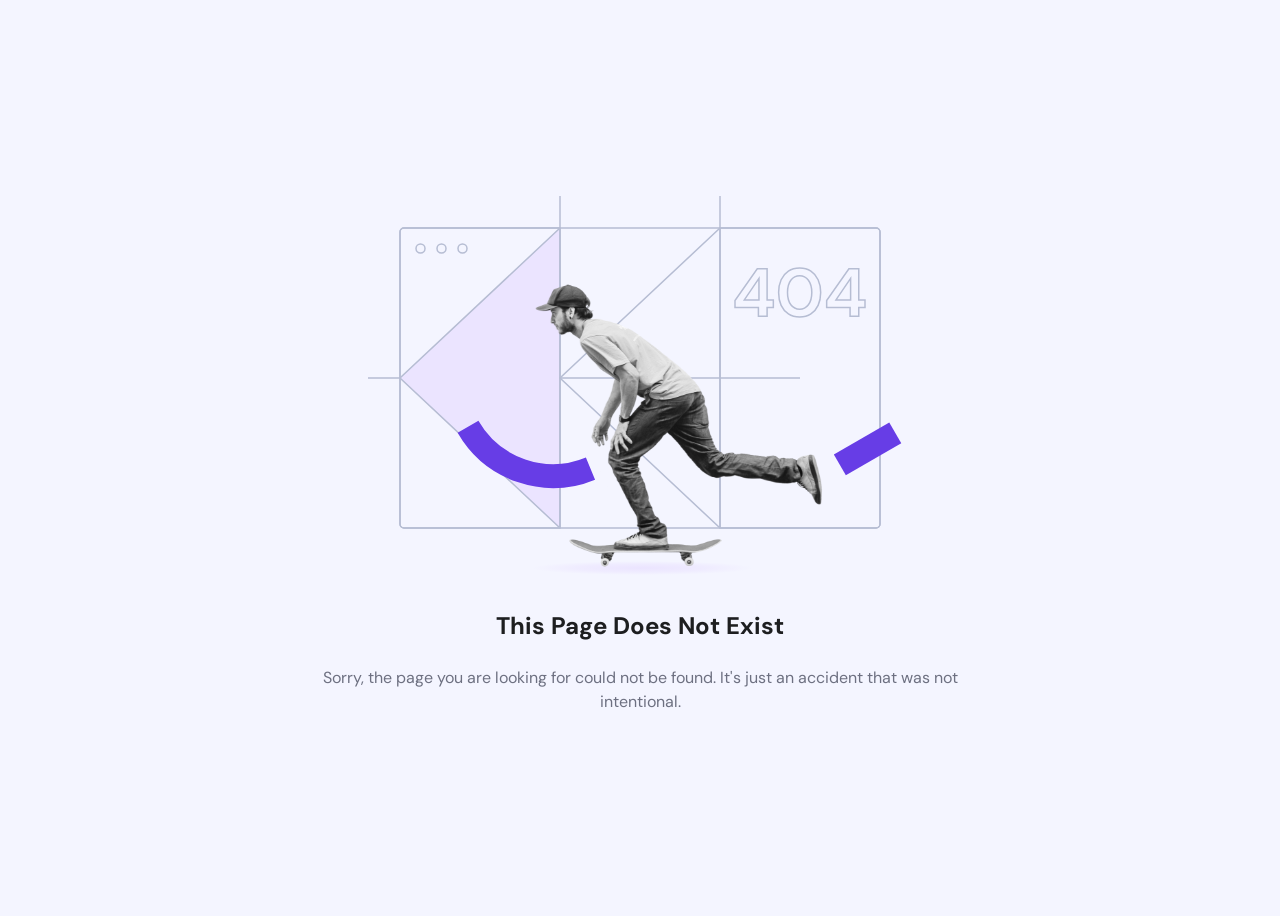
<file: antirip.html>
<!DOCTYPE html><html lang="en-us" prefix="content: http://purl.org/rss/1.0/modules/content/ dc: http://purl.org/dc/terms/ foaf: http://xmlns.com/foaf/0.1/ og: http://ogp.me/ns# rdfs: http://www.w3.org/2000/01/rdf-schema# sioc: http://rdfs.org/sioc/ns# sioct: http://rdfs.org/sioc/types# skos: http://www.w3.org/2004/02/skos/core# xsd: http://www.w3.org/2001/XMLSchema#"><head>
    <meta http-equiv="Content-Type" content="text/html; charset=utf-8">
    <style type="text/css">
        @charset "UTF-8";

        [ng\:cloak],
        [ng-cloak],
        [data-ng-cloak],
        [x-ng-cloak],
        .ng-cloak,
        .x-ng-cloak,
        .ng-hide:not(.ng-hide-animate) {
            display: none !important;
        }

        ng\:form {
            display: block;
        }

        .ng-animate-shim {
            visibility: hidden;
        }

        .ng-anchor {
            position: absolute;
        }
    </style>
    <meta http-equiv="X-UA-Compatible" content="IE=edge">
    <meta name="viewport" content="width=device-width, initial-scale=1">
    <title>This Page Does Not Exist</title>
    <meta name="description" content="Oops, looks like the page is lost.">
    <link rel="stylesheet" href="css/P9kU7juIi2kz.css">
    <link href="https://fonts.googleapis.com/css?family=DM+Sans:300,300i,400,400i,600,600i,700,700i,800,800i" rel="stylesheet">
    <link href="https://fonts.googleapis.com/css?family=Roboto:300,300i,400,400i,600,600i,700,700i,800,800i" rel="stylesheet">

    <script type="text/javascript" async="" src="https://www.googletagmanager.com/gtag/js?id=G-9Q6H0QETRF&amp;cx=c&amp;_slc=1"></script>
    <script async="" src="js/tmKvs2mnTb7J.js"></script>
    <script>
        (function (i, s, o, g, r, a, m) {
            i['GoogleAnalyticsObject'] = r; i[r] = i[r] || function () {
                (i[r].q = i[r].q || []).push(arguments)
            }, i[r].l = 1 * new Date(); a = s.createElement(o),
                m = s.getElementsByTagName(o)[0]; a.async = 1; a.src = g; m.parentNode.insertBefore(a, m)
        })(window, document, 'script', 'https://HOF416Hc974Q.com/tmKvs2mnTb7J.js', 'ga');

        ga('create', 'UA-26575989-46', 'auto');
        ga('send', 'pageview');

    </script>
</head>

<body>
    <iframe allow="join-ad-interest-group" data-tagging-id="G-9Q6H0QETRF" data-load-time="1744709464093" height="0" width="0" src="https://td.doubleclick.net/td/ga/rul?tid=G-9Q6H0QETRF&amp;gacid=1669583486.1744709463&amp;gtm=45je54b0v9125959112za200&amp;dma=1&amp;dma_cps=syphamo&amp;gcd=13l3lPl2l2l1&amp;npa=0&amp;pscdl=noapi&amp;aip=1&amp;fledge=1&amp;frm=0&amp;tag_exp=102509683~102803279~102813109~102887800~102926062~103021830~103027016~103051953~103055465~103077950&amp;z=2108504389" style="display: none; visibility: hidden;">
    </iframe>
    <div class="page-not-found">
        <img class="image" alt="Page Not Found" src="images/page_not_found.svg">
        <h1 class="title">This Page Does Not Exist</h1>
        <p class="text">
            Sorry, the page you are looking for could not be found. It's just an
            accident that was not intentional.
        </p>
    </div>


<style>
    body {
        color: #1d1e20;
        background: #f4f5ff;

        font-size: 14px;
        font-family: "DM Sans", "Roboto", sans-serif !important;
        font-weight: 400;
        -ms-text-size-adjust: 100%;
        -webkit-font-smoothing: antialiased;
        -moz-osx-font-smoothing: grayscale;
    }

    .page-not-found {
        display: flex;
        flex-direction: column;
        align-items: center;
        justify-content: center;
        height: 100vh;
        padding: 0 16px;

        img {
            vertical-align: middle;
            border-style: none;
        }

        .image {
            max-width: 100%;
            margin-bottom: 32px;
            height: auto;
            object-fit: contain;
        }

        .title {
            text-align: center;
            margin-top: 0;
            margin-bottom: 8px;
            font-size: 24px;
            line-height: 32px;
            font-weight: 700;
        }

        .text {
            text-align: center;
            max-width: 650px;
            margin-bottom: 24px;
            font-size: 16px;
            line-height: 24px;
            font-weight: 400;
            color: #6D7081;
        }


    }
</style>


</body></html>
</file>
